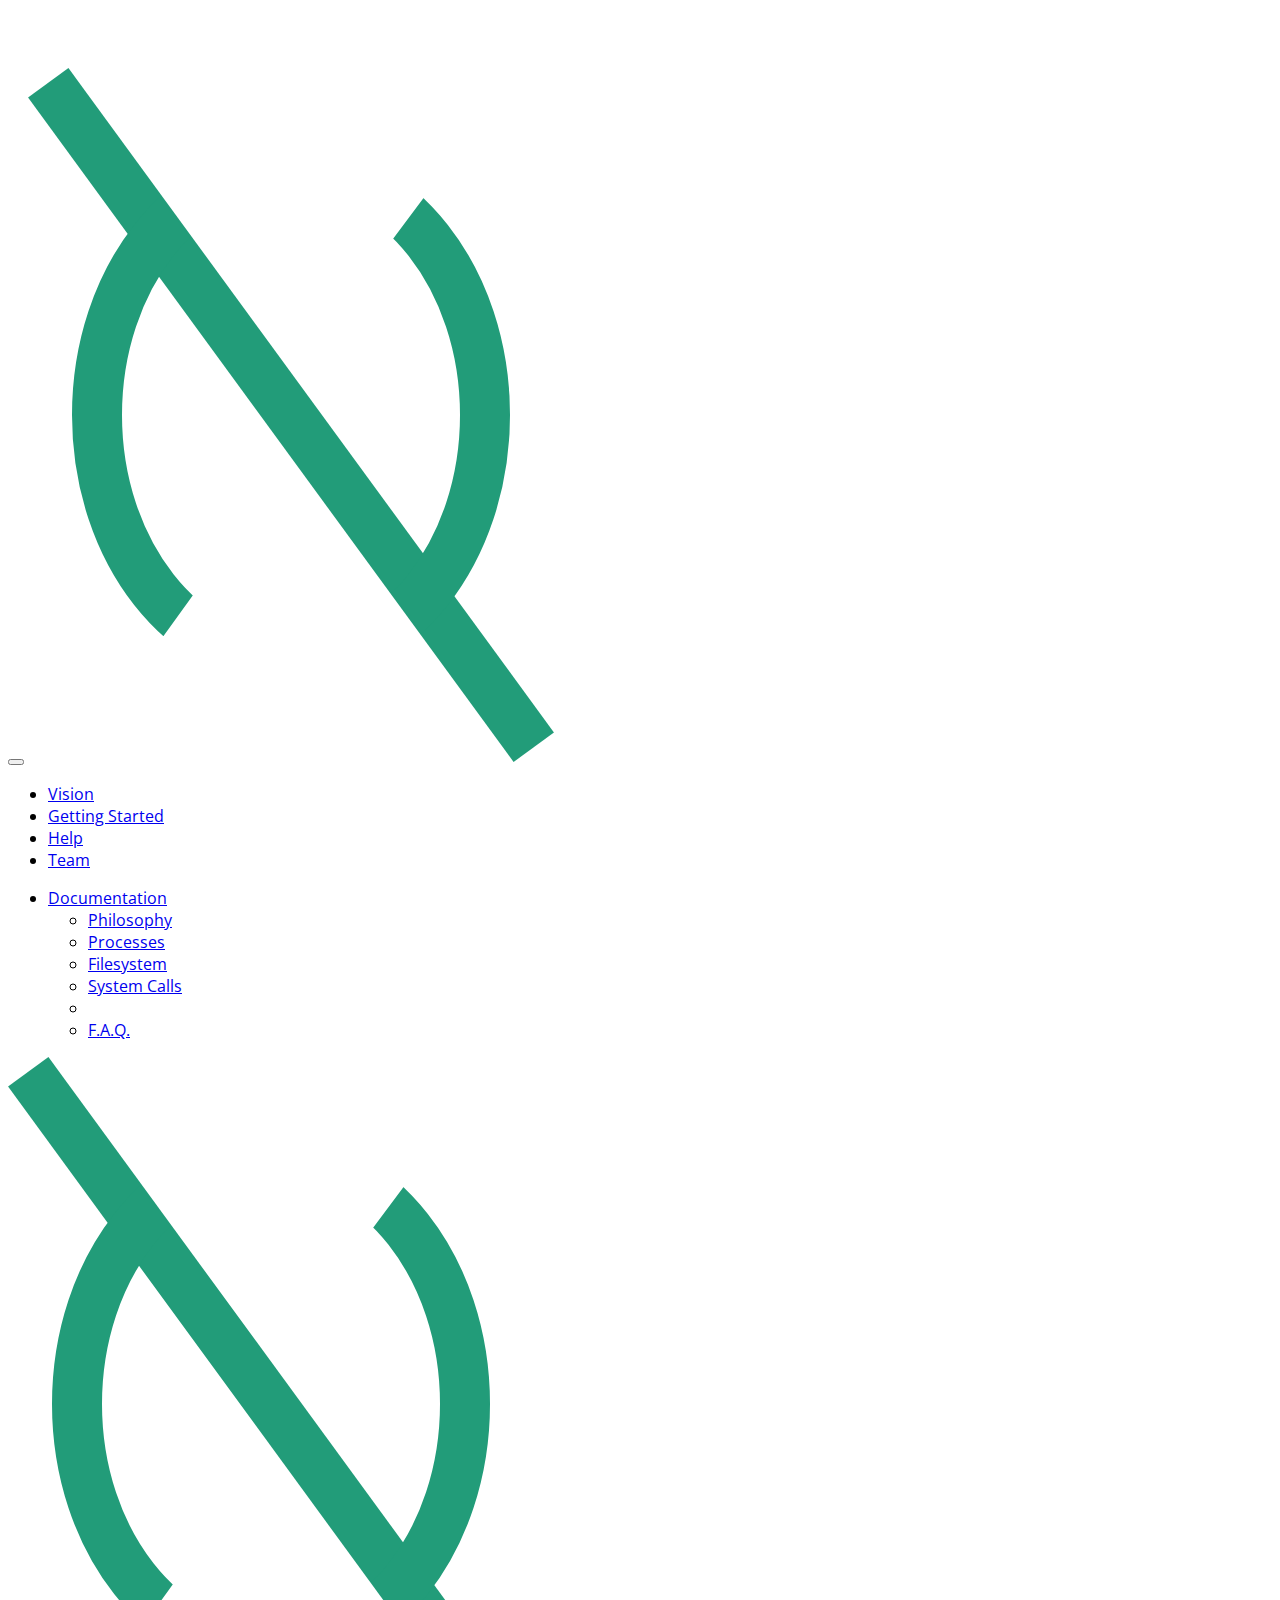
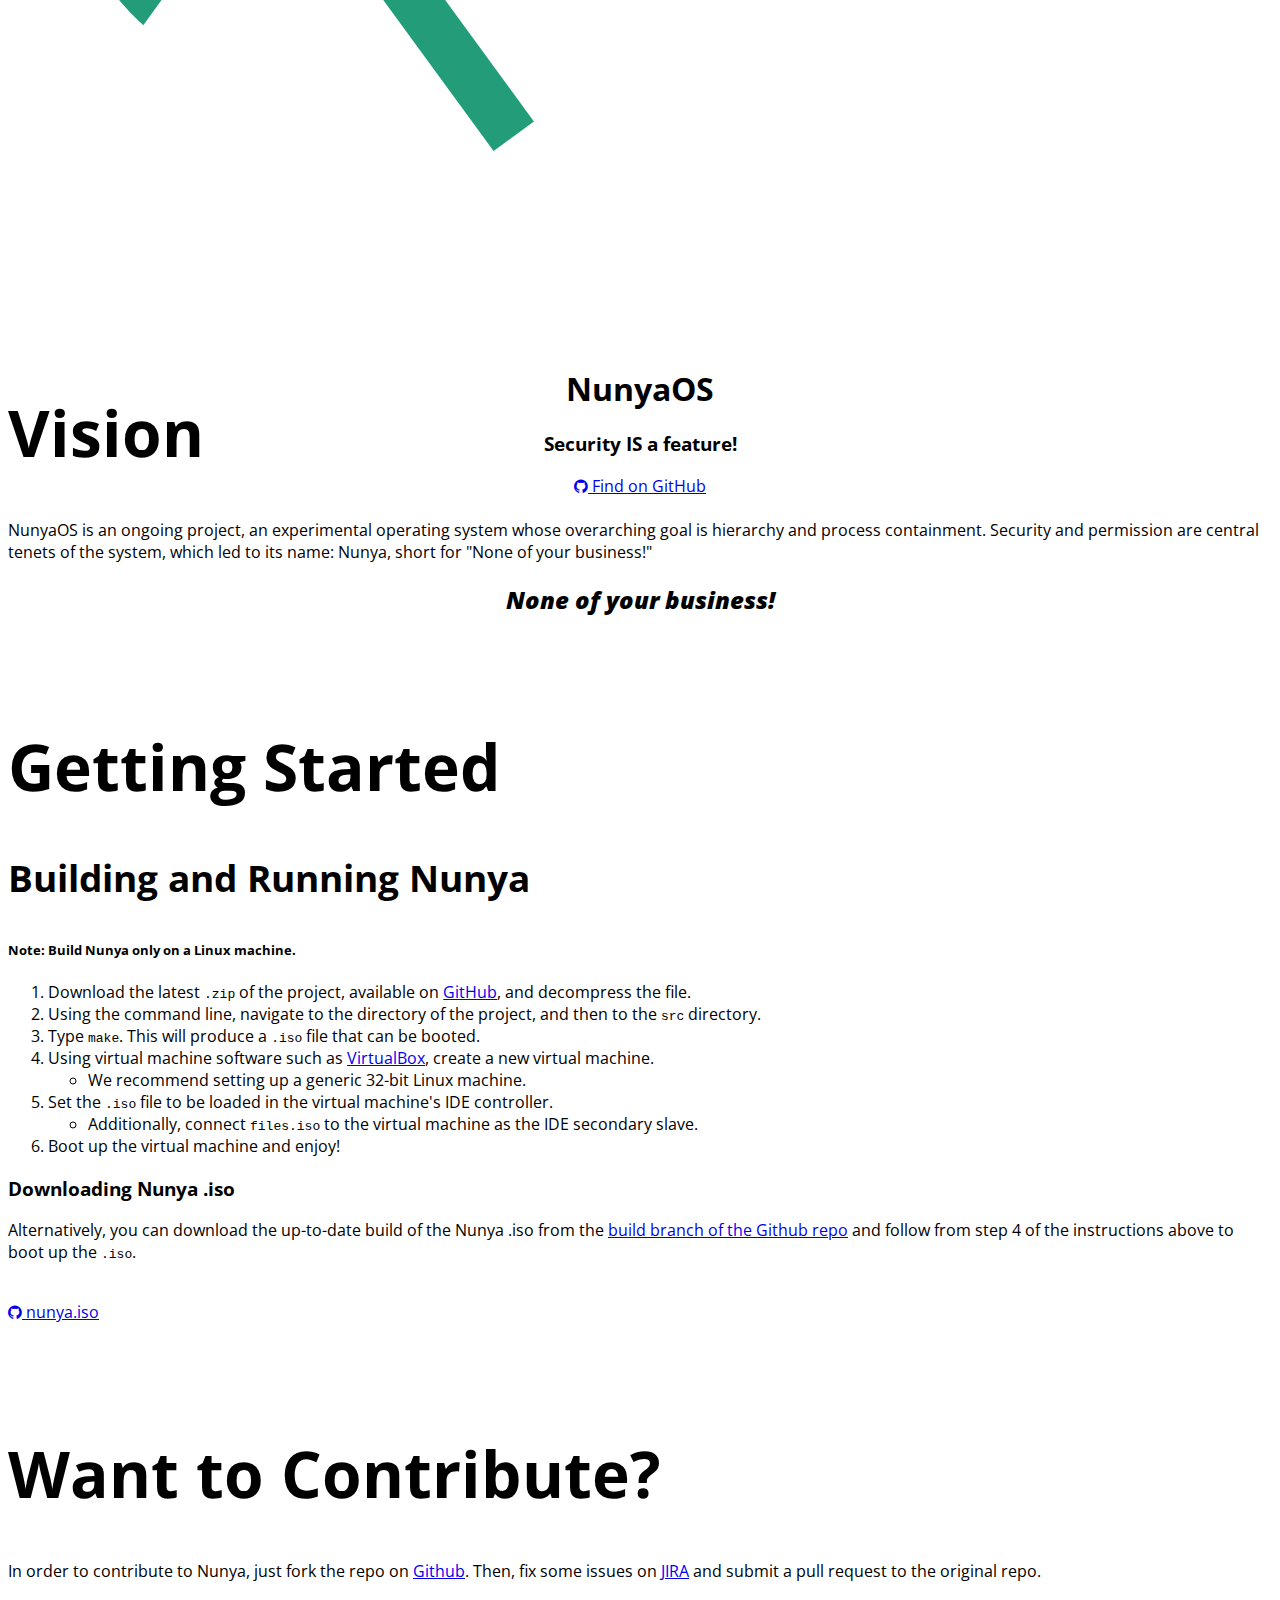
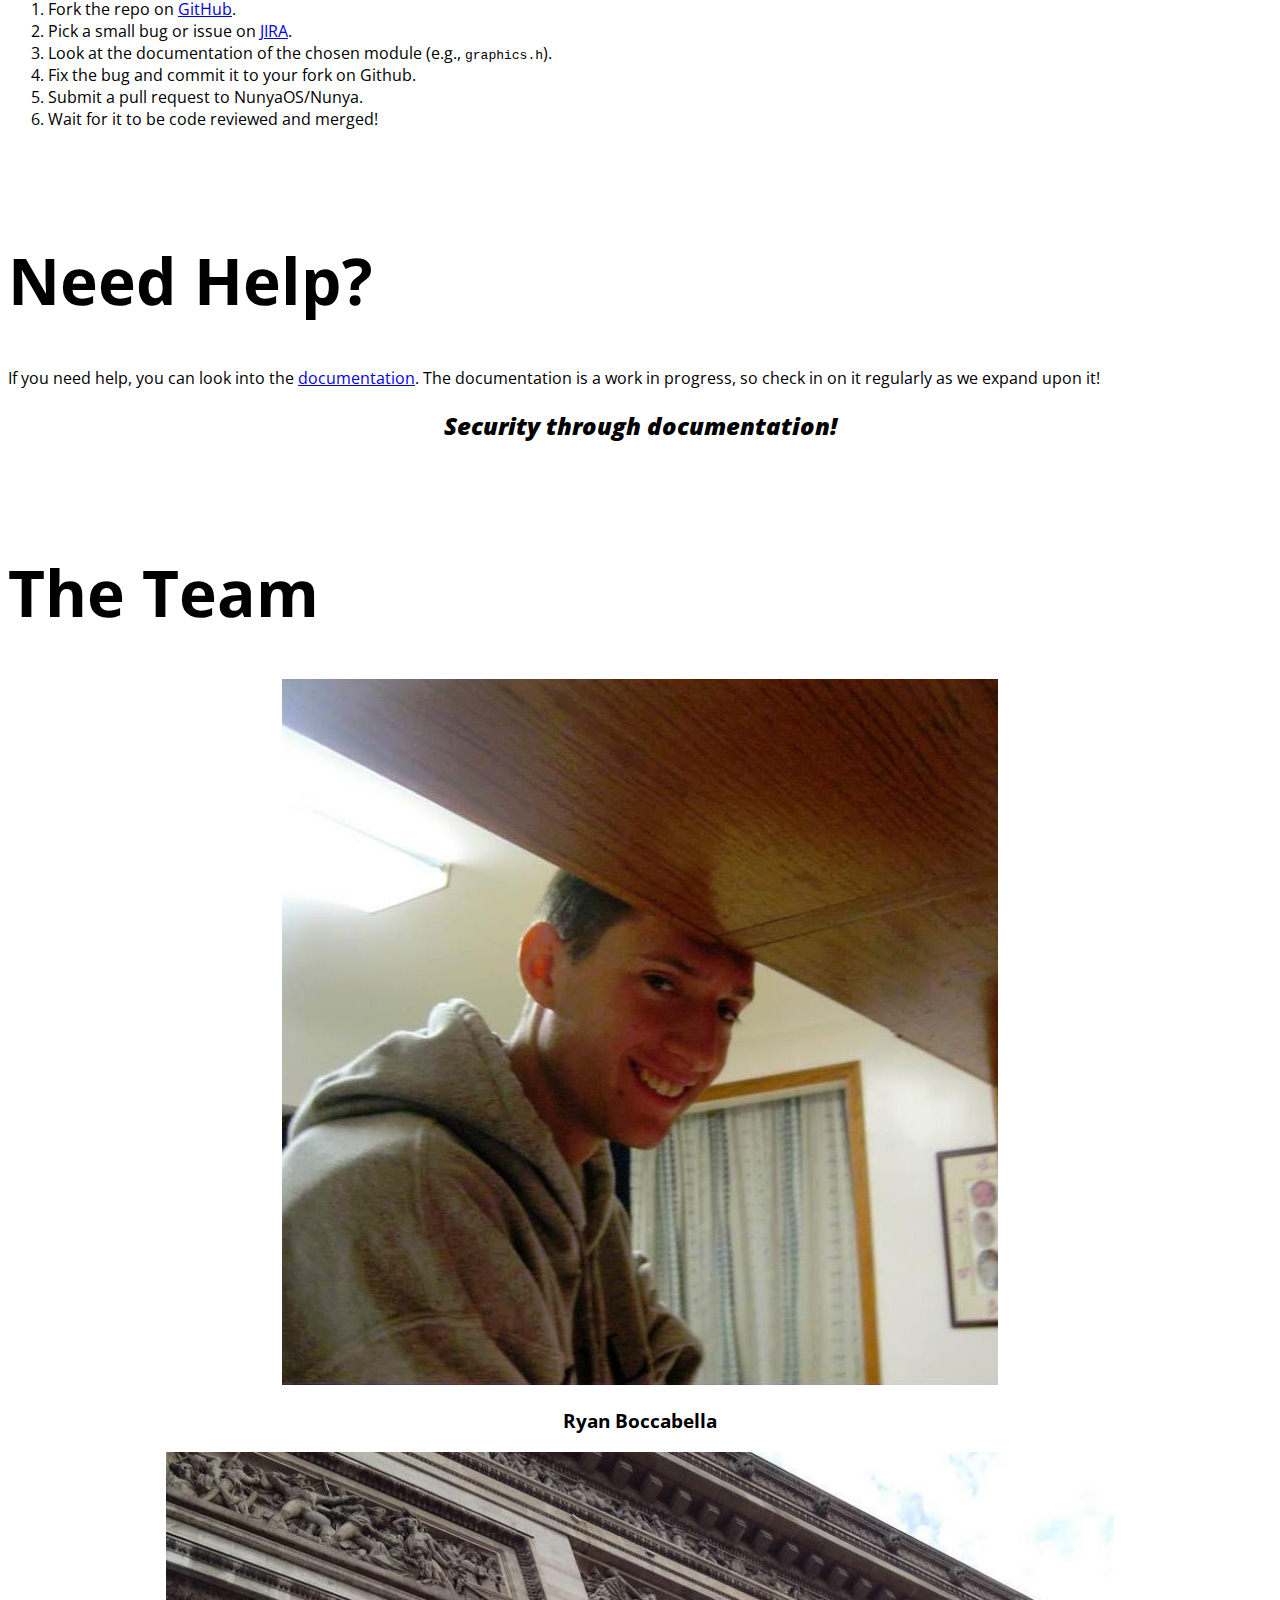
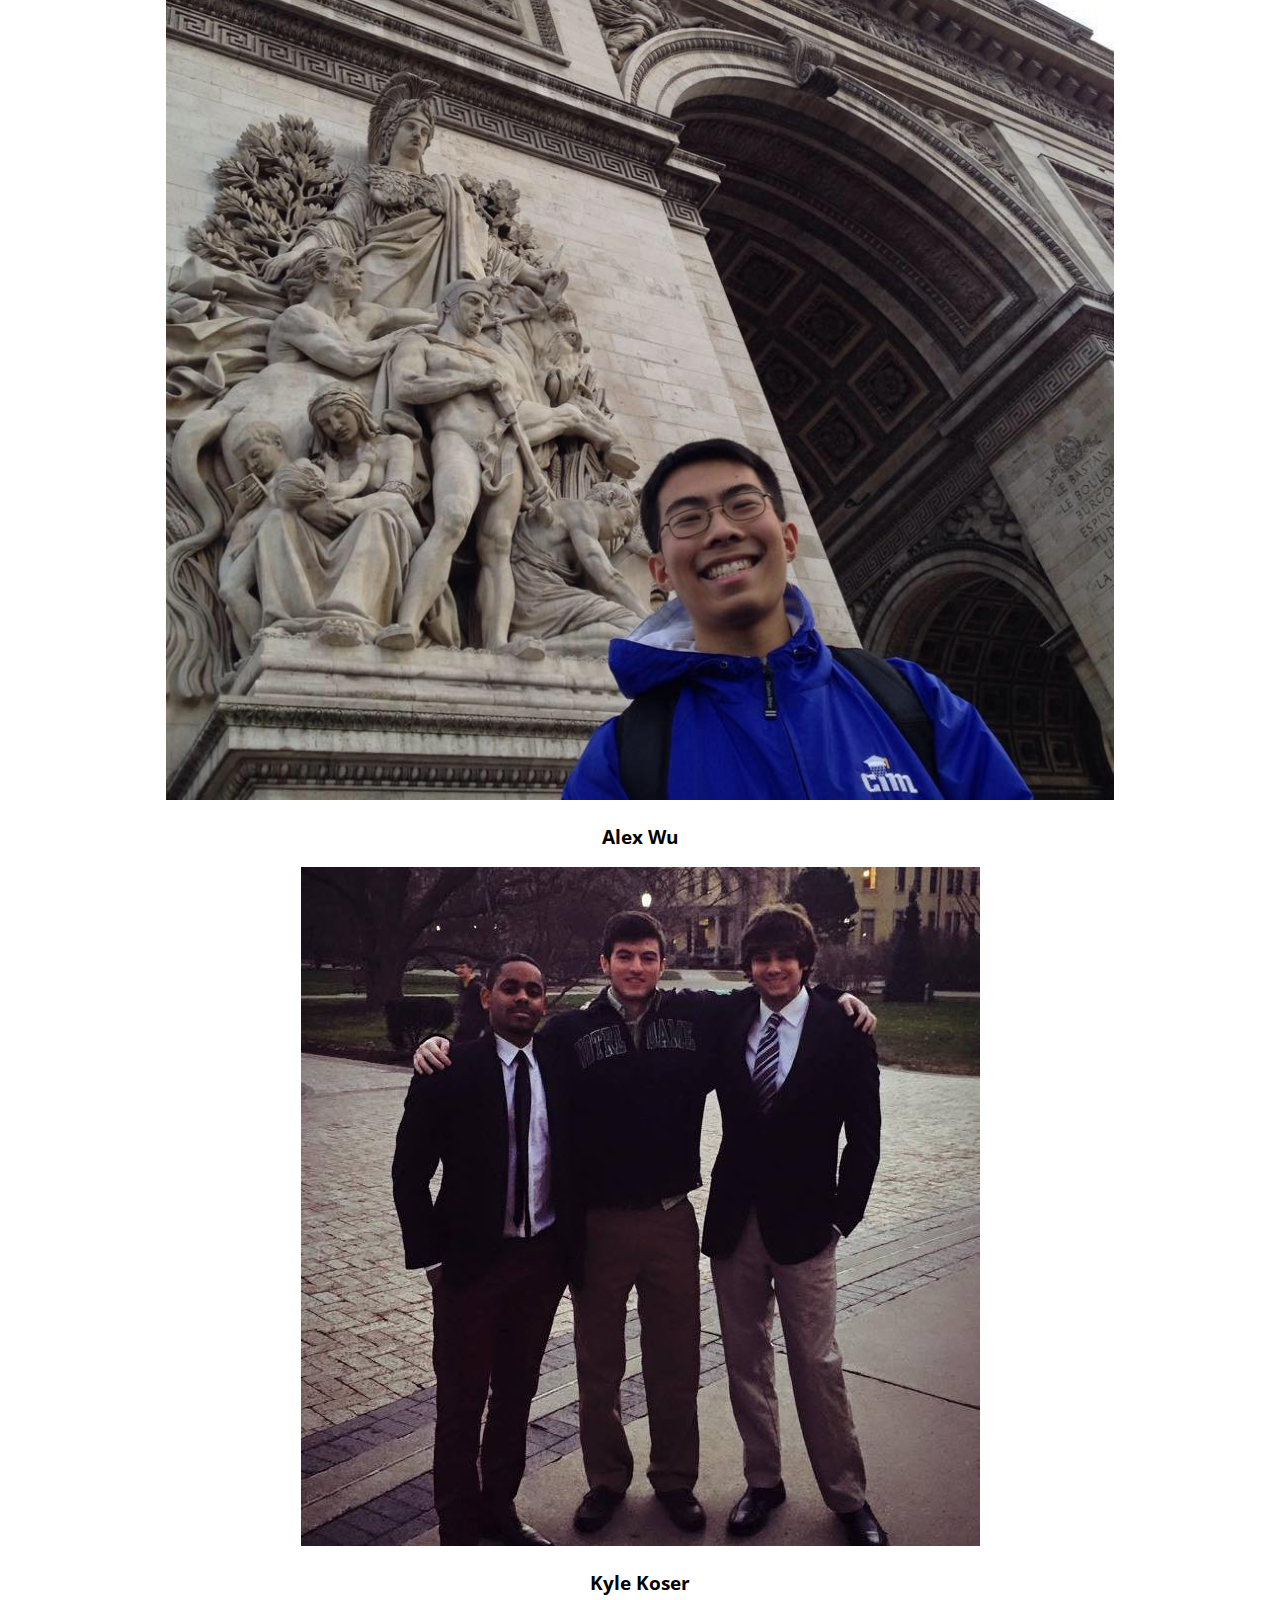
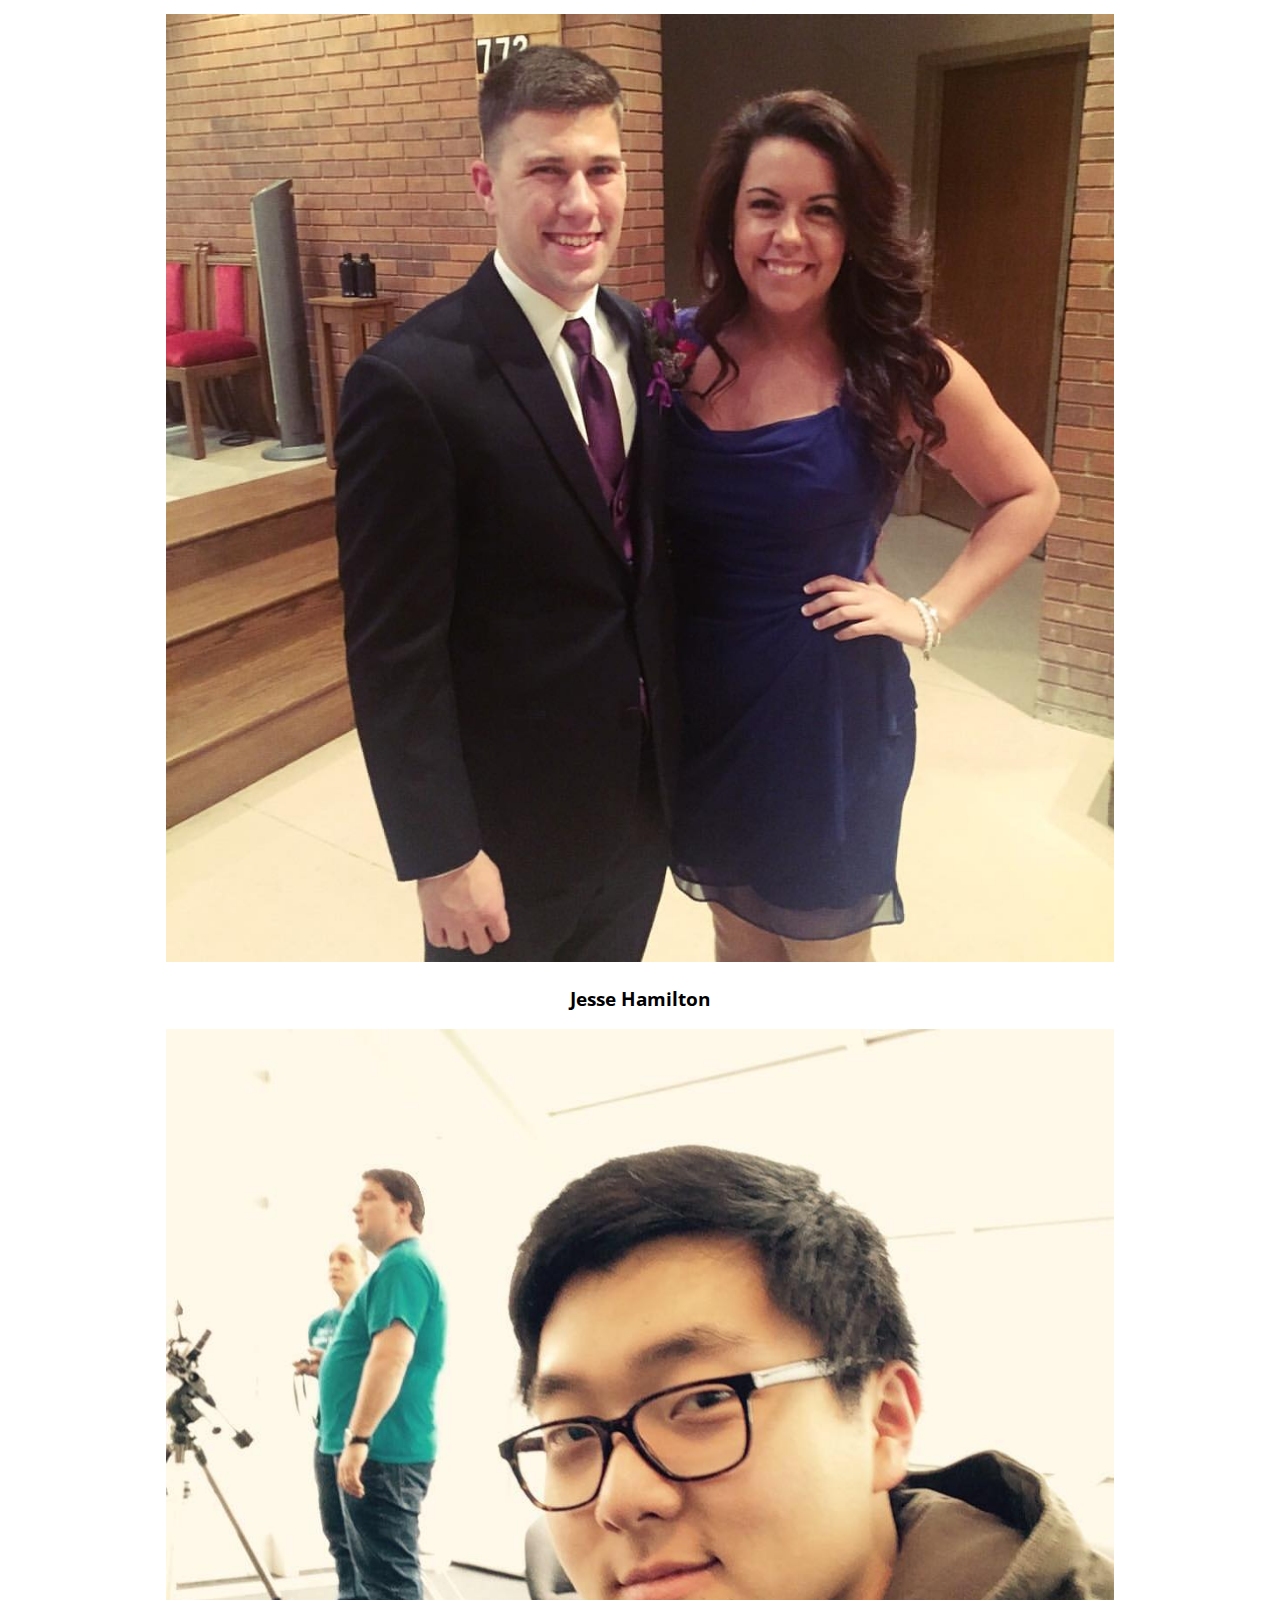
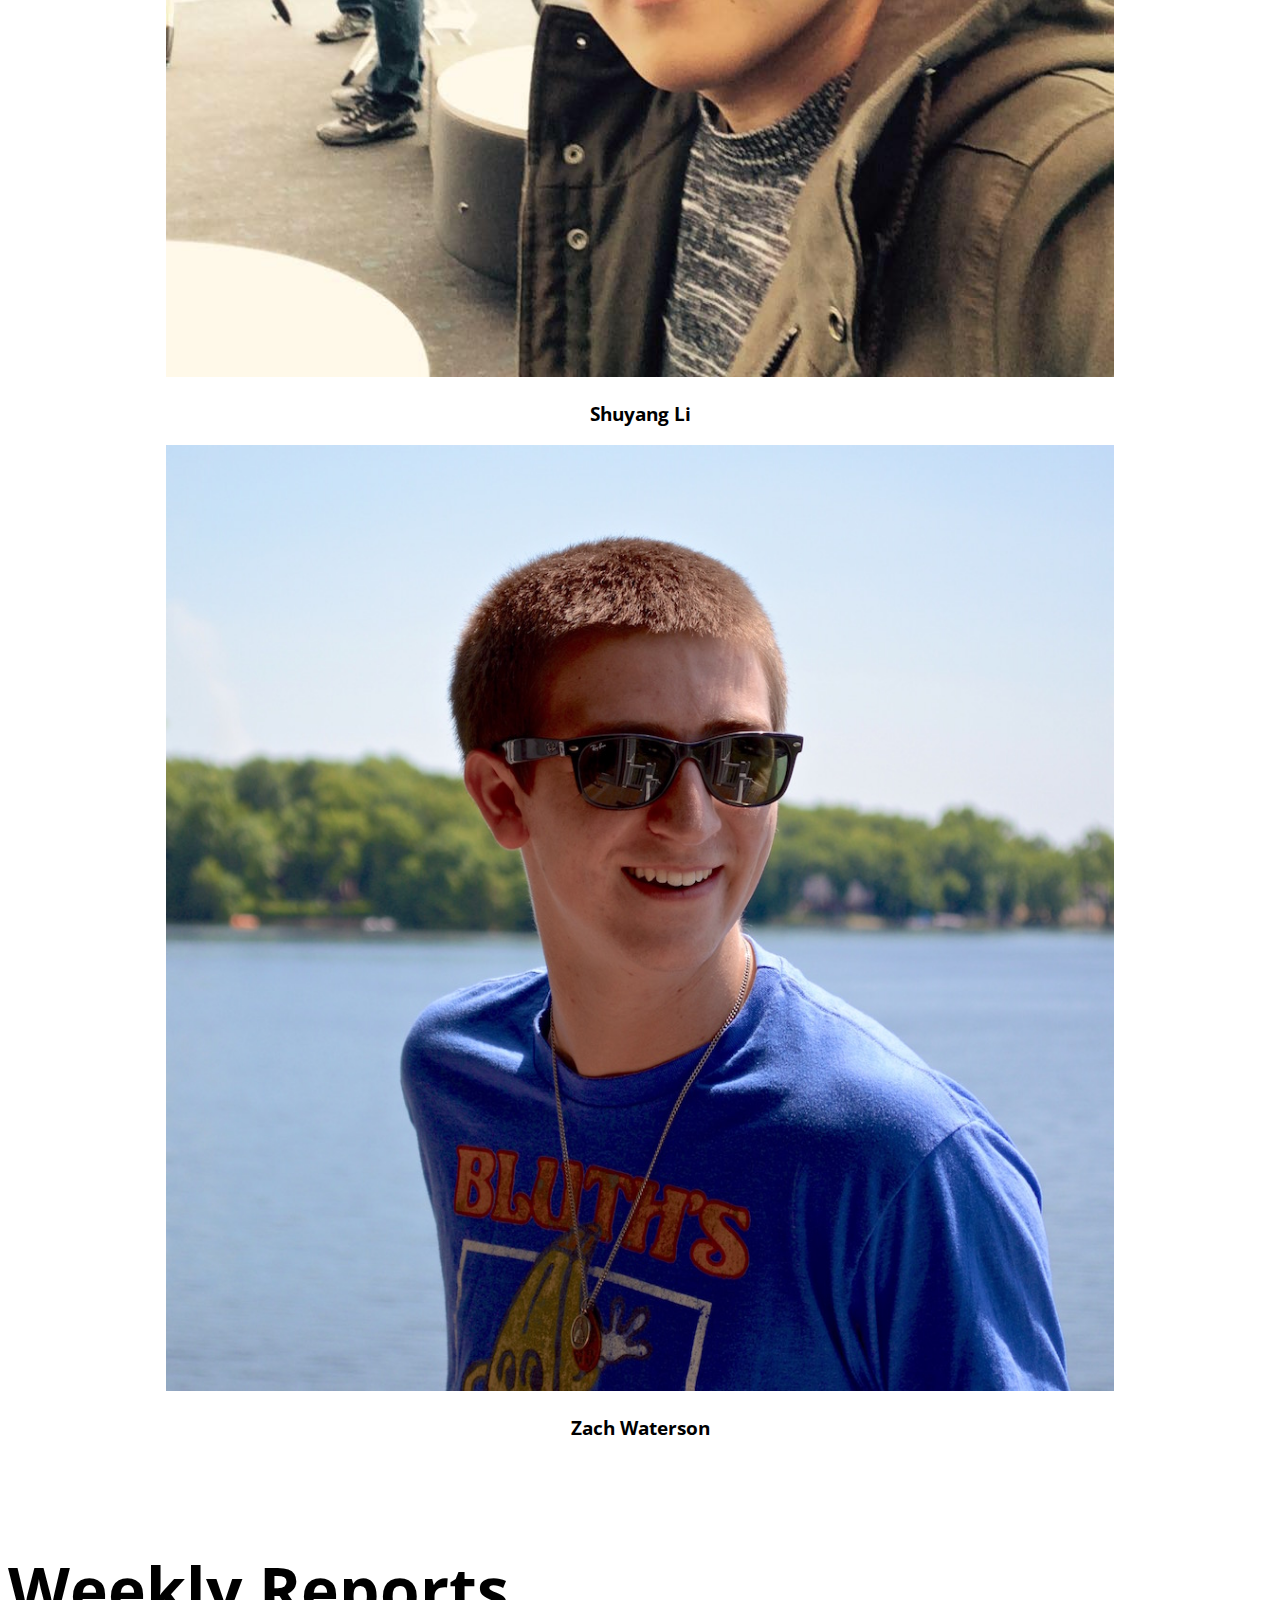
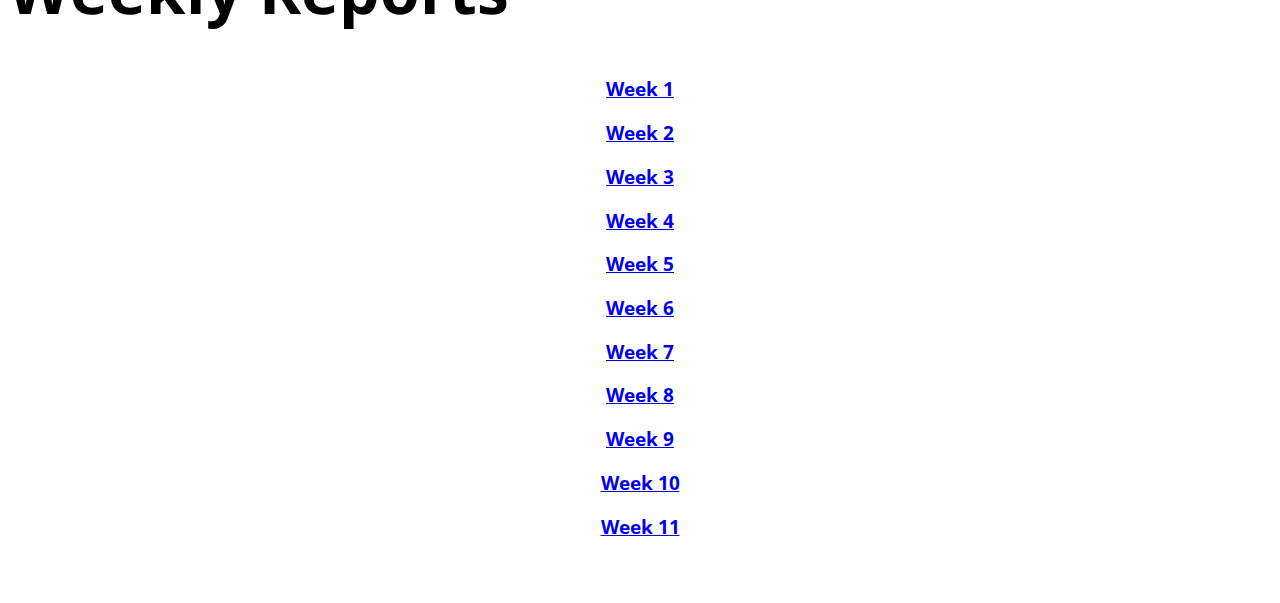
<file: index.html>
<!doctype html>
<html>
  <head>
    <meta charset="utf-8">
    <meta content="IE=edge,chrome=1" http-equiv="X-UA-Compatible">
    <meta name="viewport" content="width=device-width, initial-scale=1.0">

    <title>NunyaOS</title>

    <!-- jQuery (required by Bootstrap) -->
    <script src="https://code.jquery.com/jquery-1.11.3.min.js"></script>

    <!-- Bootstrap -->
    <link rel="stylesheet" href="https://maxcdn.bootstrapcdn.com/bootstrap/3.3.6/css/bootstrap.min.css" integrity="sha384-1q8mTJOASx8j1Au+a5WDVnPi2lkFfwwEAa8hDDdjZlpLegxhjVME1fgjWPGmkzs7" crossorigin="anonymous">
    <script src="https://maxcdn.bootstrapcdn.com/bootstrap/3.3.6/js/bootstrap.min.js" integrity="sha384-0mSbJDEHialfmuBBQP6A4Qrprq5OVfW37PRR3j5ELqxss1yVqOtnepnHVP9aJ7xS" crossorigin="anonymous"></script>

    <!-- FontAwesome -->
    <link rel="stylesheet" href="https://maxcdn.bootstrapcdn.com/font-awesome/4.5.0/css/font-awesome.min.css">
    <link href='https://fonts.googleapis.com/css?family=Open+Sans:400,600,300,400italic,700,300italic' rel='stylesheet' type='text/css'>
    <!--Style-->
    <link rel="stylesheet" href="main.css">
    <link rel="stylesheet" href="index.css">
    <!-- Custom JS -->
    <script type="text/javascript" src="main.js"></script>
  </head>

  <body class="">
    <nav class="navbar navbar-default navbar-fixed-top">
      <div class="container-fluid">
      <!-- Brand and toggle get grouped for better mobile display -->
        <div class="navbar-header">
          <button type="button" class="navbar-toggle collapsed" data-toggle="collapse" data-target="#nunya-navbar-collapse" aria-expanded="false">
            <span class="sr-only">Toggle navigation</span>
            <span class="icon-bar"></span>
            <span class="icon-bar"></span>
            <span class="icon-bar"></span>
          </button>
          <a class="navbar-brand" href="#home"><img src="images/logo.svg" style="max-height: 70%"></a>
        </div>

        <!-- Collect the nav links, forms, and other content for toggling -->
        <div class="collapse navbar-collapse" id="nunya-navbar-collapse">
          <ul class="nav navbar-nav">
            <li><a href="http://nunyaos.github.io/#vision">Vision</a></li>
            <li><a href="http://nunyaos.github.io/#gettingstarted">Getting Started</a></li>
            <li><a href="http://nunyaos.github.io/#help">Help</a></li>
            <li><a href="http://nunyaos.github.io/#team">Team</a></li>
          </ul>
          <ul class="nav navbar-nav navbar-right">
            <li class="dropdown">
              <a href="http://nunyaos.github.io/docs/docs.html" class="dropdown-toggle" data-toggle="dropdown" role="button" aria-haspopup="true" aria-expanded="false">Documentation<span class="caret"></span></a>
              <ul class="dropdown-menu">
                <li><a href="http://nunyaos.github.io/docs/philosophy.html">Philosophy</a></li>
                <li><a href="http://nunyaos.github.io/docs/processes.html">Processes</a></li>
                <li><a href="http://nunyaos.github.io/docs/filesystem.html">Filesystem</a></li>
                <li><a href="http://nunyaos.github.io/docs/syscalls.html">System Calls</a></li>
                <li role="separator" class="divider"></li>
                <li><a href="http://nunyaos.github.io/docs/faq.html">F.A.Q.</a></li>
              </ul>
            </li>
          </ul>
        </div><!-- /.navbar-collapse -->
      </div><!-- /.container-fluid -->
    </nav>
    <div class="container-fluid">
      <section class="section-content" id="home" style="height: 100vh">
        <div class="row">
          <div class="col-xs-4 col-sm-offset-2 col-xs-offset-1">
            <img class="img-responsive" src="images/logo.svg">
          </div>
          <div class="col-xs-4 col-sm-3 vcenter-parent" style="text-align: center">
            <div class="vcenter-child">
              <h1 class="title">NunyaOS</h1>
              <h3 class="subtitle">Security IS a feature!</h3>
              <p><a class="btn btn-default" href="https://github.com/NunyaOS/Nunya"><i class="fa fa-github"></i> Find on GitHub</a></p>
            </div>
          </div>
        </div>
      </section>

      <section class="section-content" id="vision">
        <div class="row">
          <div class="col-sm-11 col-sm-offset-1 section-title">
            <h1>Vision</h1>
          </div>
          <div class="col-sm-4 col-sm-offset-1">
            <p>NunyaOS is an ongoing project, an experimental operating system whose overarching goal is hierarchy and process containment. Security and permission are central tenets of the system, which led to its name: Nunya, short for "None of your business!"</p>
          </div>
          <div class="col-sm-6" style="text-align: center">
            <h2><strong><em>None of your business!</em></strong></h2>
          </div>
        </div>
      </section>

      <section class="section-content" id="gettingstarted">
        <div class="row">
          <div class="col-sm-11 col-sm-offset-1 section-title">
            <h1>Getting Started</h1>
            <h3>Building and Running Nunya</h3>
          </div>
          <div class="col-sm-7 col-sm-offset-1">
            <h5>Note: Build Nunya only on a Linux machine.</h5>
            <ol class="">
              <li>Download the latest <code>.zip</code> of the project, available on <a href="https://github.com/NunyaOS/Nunya">GitHub</a>, and decompress the file.</li>
              <li>Using the command line, navigate to the directory of the project, and then to the <code>src</code> directory.</li>
              <li>Type <code>make</code>. This will produce a <code>.iso</code> file that can be booted.</li>
              <li>Using virtual machine software such as <a href="https://www.virtualbox.org">VirtualBox</a>, create a new virtual machine.
              <ul>
                <li>We recommend setting up a generic 32-bit Linux machine.</li>
              </ul>
              <li>Set the <code>.iso</code> file to be loaded in the virtual machine's IDE controller.</li>
              <ul>
                <li>Additionally, connect <code>files.iso</code> to the virtual machine as the IDE secondary slave.</li>
              </ul>
              <li>Boot up the virtual machine and enjoy!</li>
            </ol>

            <h3>Downloading Nunya .iso</h3>
              Alternatively, you can download the up-to-date build of the Nunya .iso from the <a href="https://github.com/NunyaOS/Nunya/blob/build/nunya.iso?raw=true">build branch of the Github repo</a> and follow from step 4 of the instructions above to boot up the <code>.iso</code>.
              <br><br>
              <p><a class="btn btn-default" href="https://github.com/NunyaOS/Nunya/blob/build/nunya.iso?raw=true"><i class="fa fa-github"></i> nunya.iso</a></p>
        </div>
      </section>

      <section class="section-content" id="help">
        <div class="row">
          <div class="col-sm-11 col-sm-offset-1 section-title">
            <h1>Want to Contribute?</h1>
          </div>
          <div class="col-sm-4 col-sm-offset-1">
              <p>In order to contribute to Nunya, just fork the repo on <a href="https://github.com/NunyaOS">Github</a>. Then, fix some issues on <a href="https://nunyaos.atlassian.net/projects/NUN/issues/">JIRA</a> and submit a pull request to the original repo.</p>
            <ol class="">
              <li>Fork the repo on <a href="https://github.com/NunyaOS/Nunya">GitHub</a>.</li>
              <li>Pick a small bug or issue on <a href="https://nunyaos.atlassian.net/projects/NUN/issues/">JIRA</a>.</li>
              <li>Look at the documentation of the chosen module (e.g., <code>graphics.h</code>).</li>
              <li>Fix the bug and commit it to your fork on Github.</li>
              <li>Submit a pull request to NunyaOS/Nunya.</li>
              <li>Wait for it to be code reviewed and merged!</li>
            </ol>
          </div>
        </div>
      </section>

      <section class="section-content" id="help">
        <div class="row">
          <div class="col-sm-11 col-sm-offset-1 section-title">
            <h1>Need Help?</h1>
          </div>
          <div class="col-sm-4 col-sm-offset-1">
            <p>If you need help, you can look into the <a href="https://drive.google.com/folderview?id=0B0B2yOQDsP3yTnYxUHMwNUJZZDA&usp=sharing">documentation</a>. The documentation is a work in progress, so check in on it regularly as we expand upon it!</p>
          </div>
          <div class="col-sm-6" style="text-align: center">
            <h2><strong><em>Security through documentation!</em></strong></h2>
          </div>
        </div>
      </section>

      <section class="section-content" id="team">
        <div class="row">
          <div class="col-sm-11 col-sm-offset-1 section-title">
            <h1>The Team</h1>
          </div>
          <div class="col-sm-10 col-sm-offset-1">
            <div class="row">
              <div class="col-xs-4 team-wrapper" id="ryan">
                <img src="images/ryan.jpg" class="team-headshot">
                <h3>Ryan Boccabella</h3>
              </div>
              <div class="col-xs-4 team-wrapper" id="alex">
                <img src="images/alex.jpg" class="team-headshot">
                <h3>Alex Wu</h3>
              </div>
              <div class="col-xs-4 team-wrapper" id="kyle">
                <img src="images/kyle.jpg" class="team-headshot">
                <h3>Kyle Koser</h3>
              </div>
            </div>
          </div>
          <div class="col-sm-10 col-sm-offset-1">
            <div class="row">
              <div class="col-xs-4 team-wrapper" id="jesse">
                <img src="images/jesse.jpg" class="team-headshot">
                <h3>Jesse Hamilton</h3>
              </div>
              <div class="col-xs-4 team-wrapper" id="shuyang">
                <img src="images/shuyang.jpg" class="team-headshot">
                <h3>Shuyang Li</h3>
              </div>
              <div class="col-xs-4 team-wrapper" id="zach">
                <img src="images/zach.jpg" class="team-headshot">
                <h3>Zach Waterson</h3>
              </div>
            </div>
          </div>
        </div>
      </section>

      <section class="section-content" id="reports">
        <div class="row">
          <div class="col-sm-11 col-sm-offset-1 section-title">
            <h1>Weekly Reports</h1>
          </div>
            <div class="col-xs-4 team-wrapper">
              <h3><a href="./presentations/week1.pdf">Week 1</a></h3>
            </div>
            <div class="col-xs-4 team-wrapper">
              <h3><a href="./presentations/week2.pdf">Week 2</a></h3>
            </div>
            <div class="col-xs-4 team-wrapper">
              <h3><a href="./presentations/week3.pdf">Week 3</a></h3>
            </div>
            <div class="col-xs-4 team-wrapper">
              <h3><a href="./presentations/week4.pdf">Week 4</a></h3>
            </div>
            <div class="col-xs-4 team-wrapper">
              <h3><a href="./presentations/week5.pdf">Week 5</a></h3>
            </div>
            <div class="col-xs-4 team-wrapper">
              <h3><a href="./presentations/week6.pdf">Week 6</a></h3>
            </div>
            <div class="col-xs-4 team-wrapper">
              <h3><a href="./presentations/week7.pdf">Week 7</a></h3>
            </div>
            <div class="col-xs-4 team-wrapper">
              <h3><a href="./presentations/week8.pdf">Week 8</a></h3>
            </div>
            <div class="col-xs-4 team-wrapper">
              <h3><a href="./presentations/week9.pdf">Week 9</a></h3>
            </div>
            <div class="col-xs-4 team-wrapper">
              <h3><a href="./presentations/week10.pdf">Week 10</a></h3>
            </div>
            <div class="col-xs-4 team-wrapper">
              <h3><a href="./presentations/week11.pdf">Week 11</a></h3>
            </div>
        </div>
      </section>
    </div>
  </body>
</html>
</file>
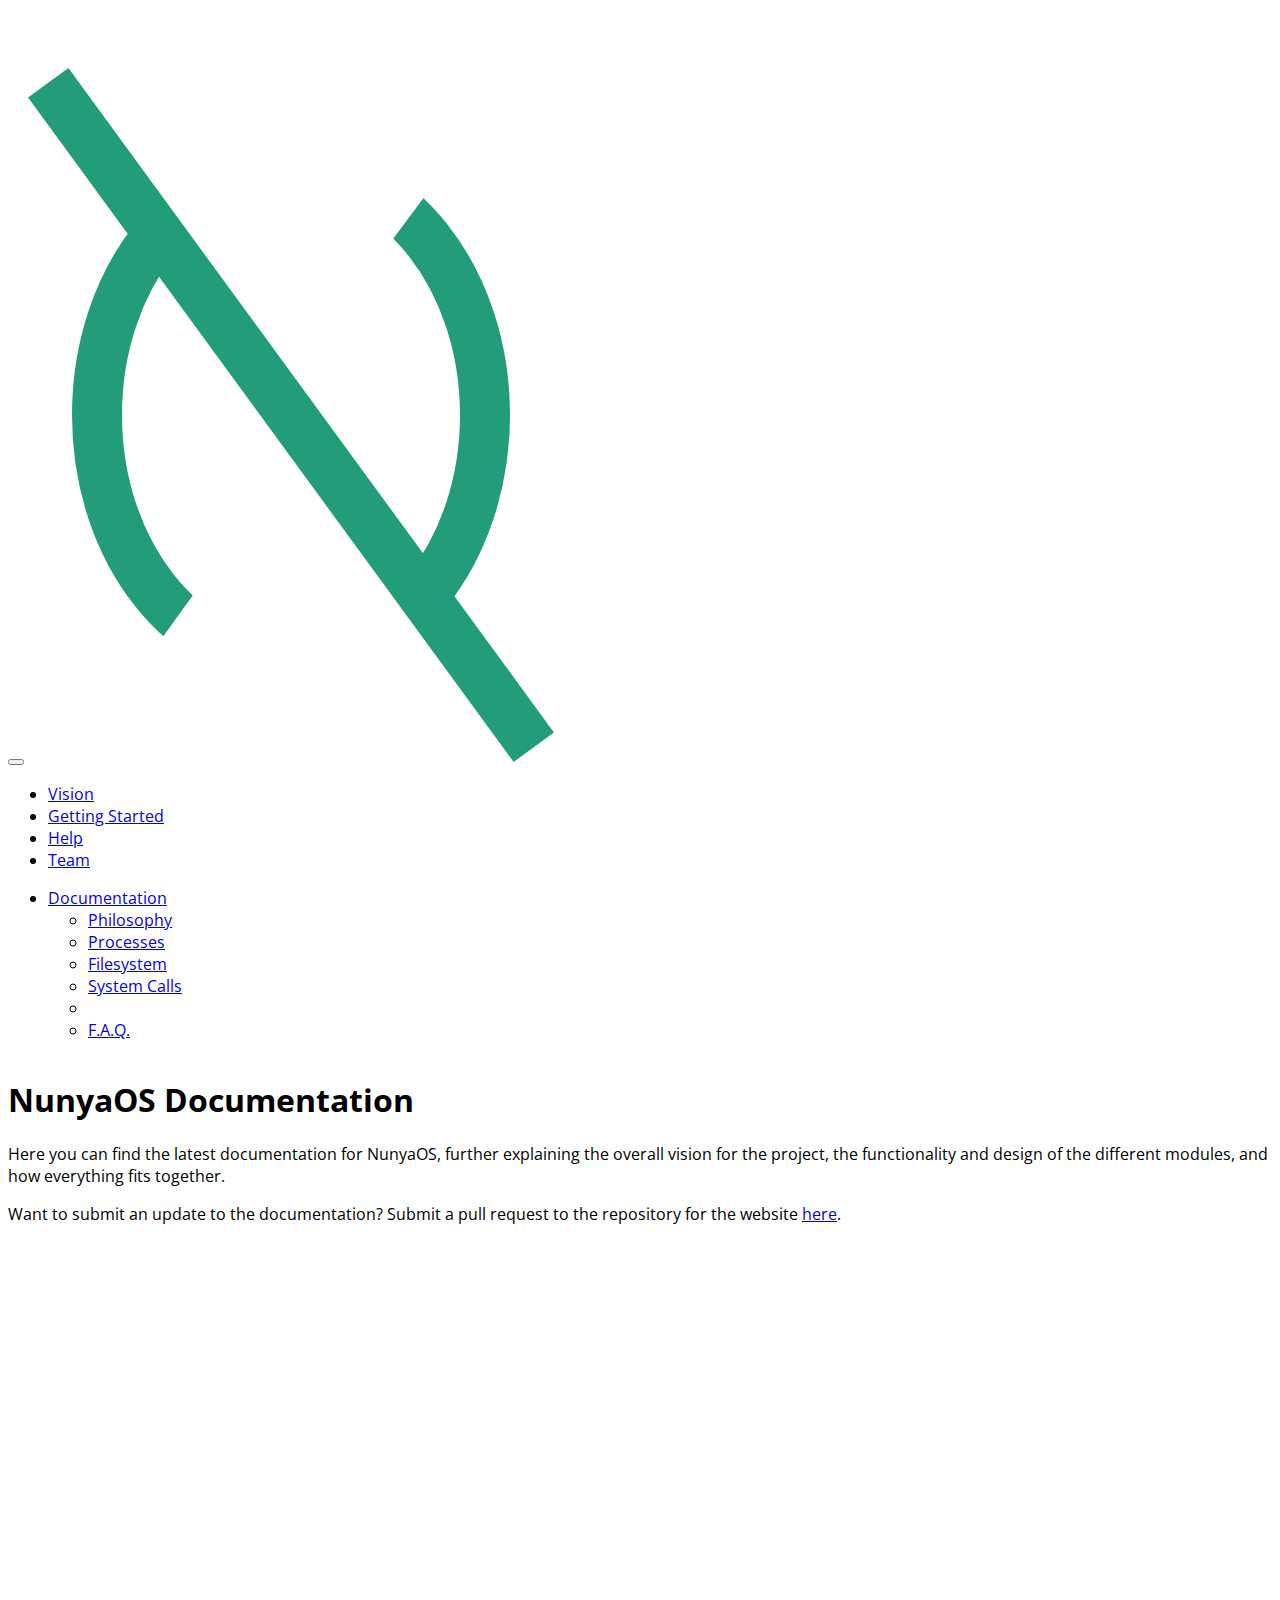
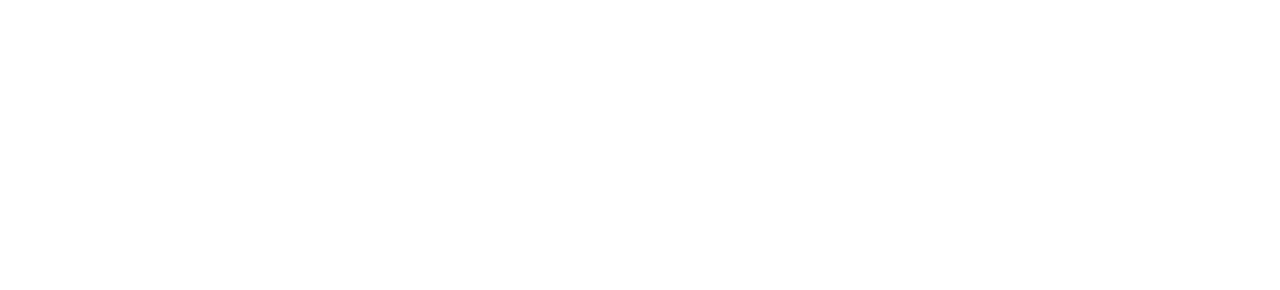
<file: docs/docs.html>
<!doctype html>
<html>
  <head>
    <meta charset="utf-8">
    <meta content="IE=edge,chrome=1" http-equiv="X-UA-Compatible">
    <meta name="viewport" content="width=device-width, initial-scale=1.0">

    <title>NunyaOS Documentation</title>

    <!-- jQuery (required by Bootstrap) -->
    <script src="https://code.jquery.com/jquery-1.11.3.min.js"></script>

    <!-- Bootstrap -->
    <link rel="stylesheet" href="https://maxcdn.bootstrapcdn.com/bootstrap/3.3.6/css/bootstrap.min.css" integrity="sha384-1q8mTJOASx8j1Au+a5WDVnPi2lkFfwwEAa8hDDdjZlpLegxhjVME1fgjWPGmkzs7" crossorigin="anonymous">
    <script src="https://maxcdn.bootstrapcdn.com/bootstrap/3.3.6/js/bootstrap.min.js" integrity="sha384-0mSbJDEHialfmuBBQP6A4Qrprq5OVfW37PRR3j5ELqxss1yVqOtnepnHVP9aJ7xS" crossorigin="anonymous"></script>

    <!-- FontAwesome -->
    <link rel="stylesheet" href="https://maxcdn.bootstrapcdn.com/font-awesome/4.5.0/css/font-awesome.min.css">
    <link href='https://fonts.googleapis.com/css?family=Open+Sans:400,600,300,400italic,700,300italic' rel='stylesheet' type='text/css'>
    <!--Style-->
    <link rel="stylesheet" href="../main.css">
    <link rel="stylesheet" href="docs.css">
    <!-- Custom JS -->
  </head>

  <body class="">
    <nav class="navbar navbar-default navbar-fixed-top">
      <div class="container-fluid">
      <!-- Brand and toggle get grouped for better mobile display -->
        <div class="navbar-header">
          <button type="button" class="navbar-toggle collapsed" data-toggle="collapse" data-target="#nunya-navbar-collapse" aria-expanded="false">
            <span class="sr-only">Toggle navigation</span>
            <span class="icon-bar"></span>
            <span class="icon-bar"></span>
            <span class="icon-bar"></span>
          </button>
          <a class="navbar-brand" href="http://nunyaos.github.io"><img src="../images/logo.svg" style="max-height: 70%"></a>
        </div>

        <!-- Collect the nav links, forms, and other content for toggling -->
        <div class="collapse navbar-collapse" id="nunya-navbar-collapse">
          <ul class="nav navbar-nav">
            <li><a href="http://nunyaos.github.io/#vision">Vision</a></li>
            <li><a href="http://nunyaos.github.io/#gettingstarted">Getting Started</a></li>
            <li><a href="http://nunyaos.github.io/#help">Help</a></li>
            <li><a href="http://nunyaos.github.io/#team">Team</a></li>
          </ul>
          <ul class="nav navbar-nav navbar-right">
            <li class="dropdown">
              <a href="http://nunyaos.github.io/docs/docs.html" class="dropdown-toggle" data-toggle="dropdown" role="button" aria-haspopup="true" aria-expanded="false">Documentation<span class="caret"></span></a>
              <ul class="dropdown-menu">
                <li><a href="http://nunyaos.github.io/docs/philosophy.html">Philosophy</a></li>
                <li><a href="http://nunyaos.github.io/docs/processes.html">Processes</a></li>
                <li><a href="http://nunyaos.github.io/docs/filesystem.html">Filesystem</a></li>
                <li><a href="http://nunyaos.github.io/docs/syscalls.html">System Calls</a></li>
                <li role="separator" class="divider"></li>
                <li><a href="http://nunyaos.github.io/docs/faq.html">F.A.Q.</a></li>
              </ul>
            </li>
          </ul>
        </div><!-- /.navbar-collapse -->
      </div><!-- /.container-fluid -->
    </nav>
    <div class="container-fluid">
      <section class="section-content" id="toc" style="height: 100vh">
        <div class="col-sm-9 col-sm-offset-1">
          <h1>NunyaOS Documentation</h1>
          <p>Here you can find the latest documentation for NunyaOS, further explaining the overall vision for the project, the functionality and design of the different modules, and how everything fits together.</p>
          <p>Want to submit an update to the documentation? Submit a pull request to the repository for the website <a href="https://github.com/NunyaOS/nunyaos.github.io">here</a>.</p>
        </div>
      </section>
    </div>
  </body>
</html>
</file>
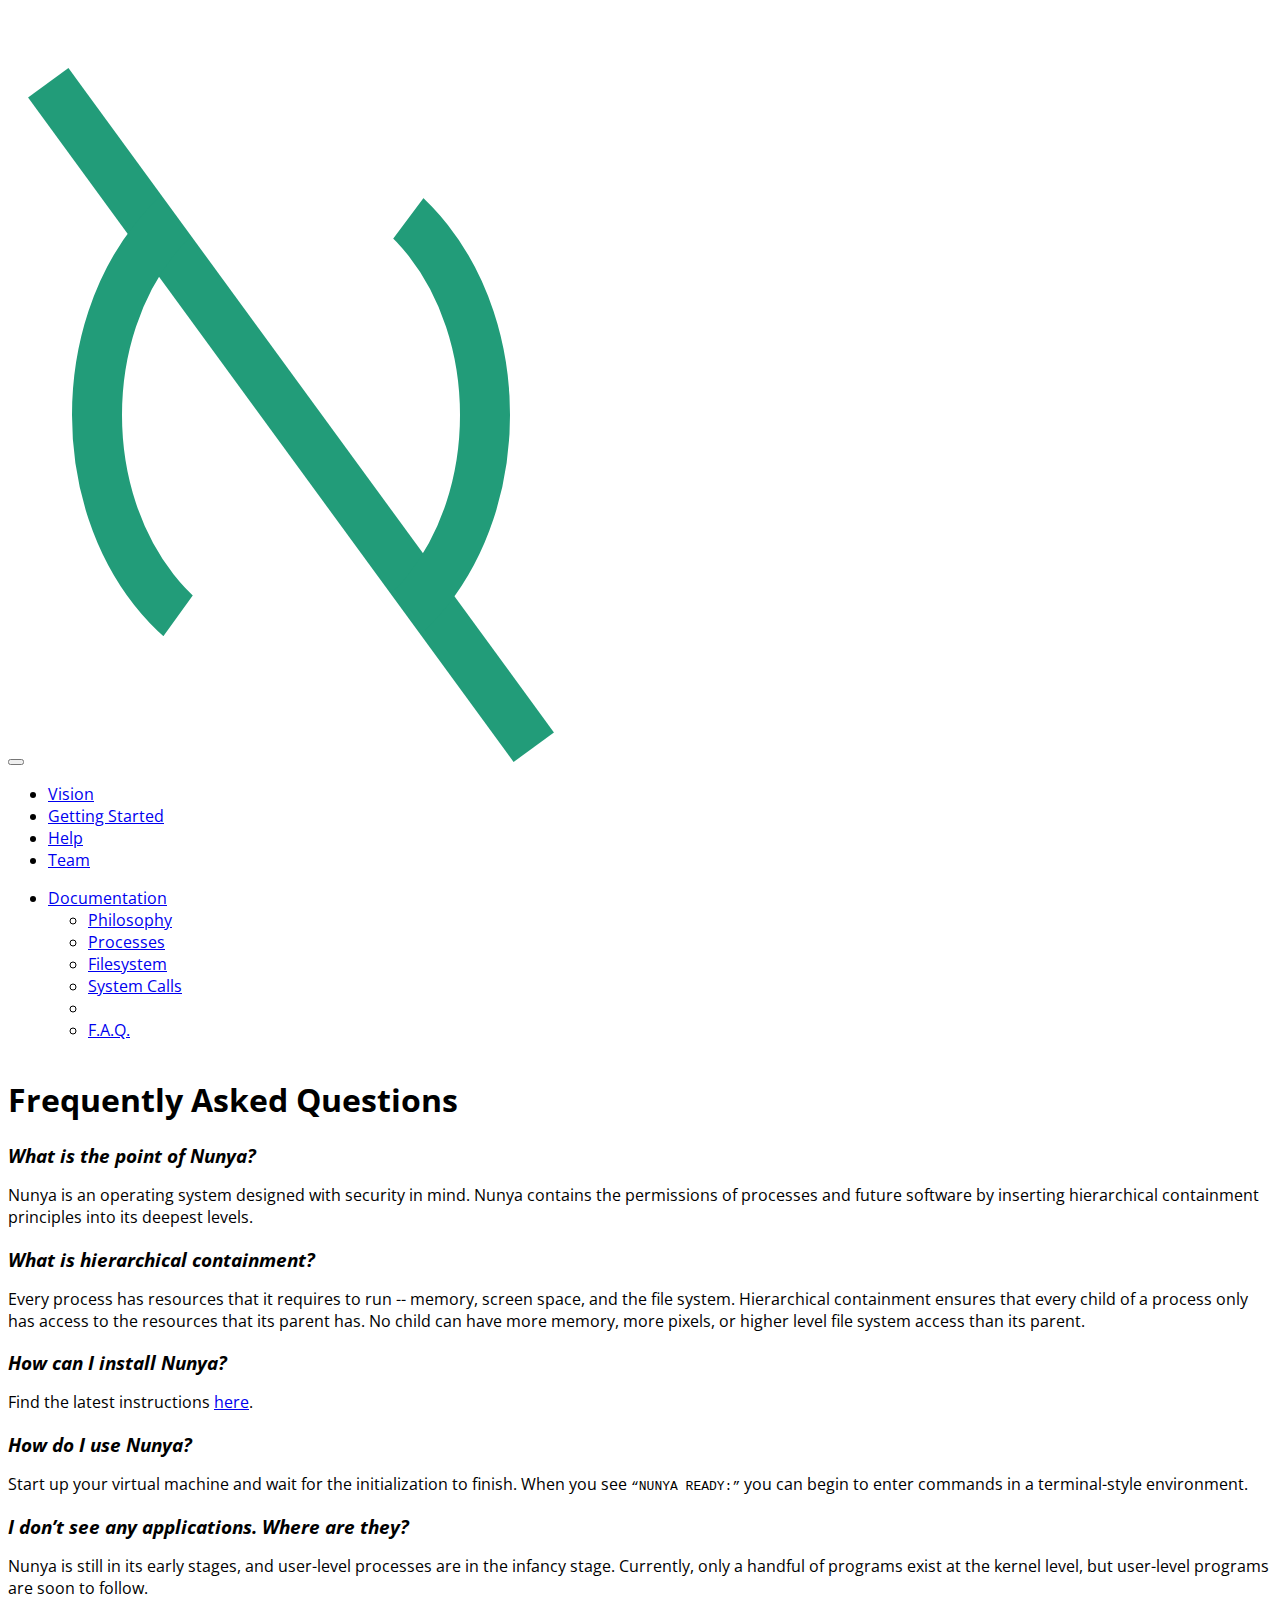
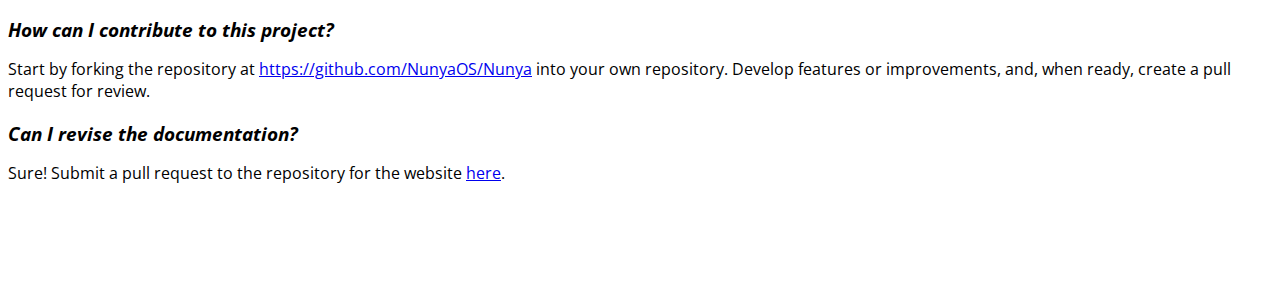
<file: docs/faq.html>
<!doctype html>
<html>
  <head>
    <meta charset="utf-8">
    <meta content="IE=edge,chrome=1" http-equiv="X-UA-Compatible">
    <meta name="viewport" content="width=device-width, initial-scale=1.0">

    <title>Frequently Asked Questions</title>

    <!-- jQuery (required by Bootstrap) -->
    <script src="https://code.jquery.com/jquery-1.11.3.min.js"></script>

    <!-- Bootstrap -->
    <link rel="stylesheet" href="https://maxcdn.bootstrapcdn.com/bootstrap/3.3.6/css/bootstrap.min.css" integrity="sha384-1q8mTJOASx8j1Au+a5WDVnPi2lkFfwwEAa8hDDdjZlpLegxhjVME1fgjWPGmkzs7" crossorigin="anonymous">
    <script src="https://maxcdn.bootstrapcdn.com/bootstrap/3.3.6/js/bootstrap.min.js" integrity="sha384-0mSbJDEHialfmuBBQP6A4Qrprq5OVfW37PRR3j5ELqxss1yVqOtnepnHVP9aJ7xS" crossorigin="anonymous"></script>

    <!-- FontAwesome -->
    <link rel="stylesheet" href="https://maxcdn.bootstrapcdn.com/font-awesome/4.5.0/css/font-awesome.min.css">
    <link href='https://fonts.googleapis.com/css?family=Open+Sans:400,600,300,400italic,700,300italic' rel='stylesheet' type='text/css'>
    <!--Style-->
    <link rel="stylesheet" href="../main.css">
    <link rel="stylesheet" href="docs.css">
    <!-- Custom JS -->
  </head>

  <body class="">
    <nav class="navbar navbar-default navbar-fixed-top">
      <div class="container-fluid">
      <!-- Brand and toggle get grouped for better mobile display -->
        <div class="navbar-header">
          <button type="button" class="navbar-toggle collapsed" data-toggle="collapse" data-target="#nunya-navbar-collapse" aria-expanded="false">
            <span class="sr-only">Toggle navigation</span>
            <span class="icon-bar"></span>
            <span class="icon-bar"></span>
            <span class="icon-bar"></span>
          </button>
          <a class="navbar-brand" href="http://nunyaos.github.io/#home"><img src="../images/logo.svg" style="max-height: 70%"></a>
        </div>

        <!-- Collect the nav links, forms, and other content for toggling -->
        <div class="collapse navbar-collapse" id="nunya-navbar-collapse">
          <ul class="nav navbar-nav">
            <li><a href="http://nunyaos.github.io/#vision">Vision</a></li>
            <li><a href="http://nunyaos.github.io/#gettingstarted">Getting Started</a></li>
            <li><a href="http://nunyaos.github.io/#help">Help</a></li>
            <li><a href="http://nunyaos.github.io/#team">Team</a></li>
          </ul>
          <ul class="nav navbar-nav navbar-right">
            <li class="dropdown">
              <a href="http://nunyaos.github.io/docs/docs.html" class="dropdown-toggle" data-toggle="dropdown" role="button" aria-haspopup="true" aria-expanded="false">Documentation<span class="caret"></span></a>
              <ul class="dropdown-menu">
                <li><a href="http://nunyaos.github.io/docs/philosophy.html">Philosophy</a></li>
                <li><a href="http://nunyaos.github.io/docs/processes.html">Processes</a></li>
                <li><a href="http://nunyaos.github.io/docs/filesystem.html">Filesystem</a></li>
                <li><a href="http://nunyaos.github.io/docs/syscalls.html">System Calls</a></li>
                <li role="separator" class="divider"></li>
                <li><a href="http://nunyaos.github.io/docs/faq.html">F.A.Q.</a></li>
              </ul>
            </li>
          </ul>
        </div><!-- /.navbar-collapse -->
      </div><!-- /.container-fluid -->
    </nav>
    <div class="container-fluid">
      <section class="section-content" id="toc" style="height: 100vh">
        <div class="col-sm-9 col-sm-offset-1">
          <h1>Frequently Asked Questions</h1>
          <h3>What is the point of Nunya?</h3>
          <p>Nunya is an operating system designed with security in mind. Nunya contains the permissions of processes and future software by inserting hierarchical containment principles into its deepest levels.</p>
          <h3>What is hierarchical containment?</h3>
          <p>Every process has resources that it requires to run -- memory, screen space, and the file system. Hierarchical containment ensures that every child of a process only has access to the resources that its parent has. No child can have more memory, more pixels, or higher level file system access than its parent.</p>
          <h3>How can I install Nunya?</h3>
          <p>Find the latest instructions <a href="http://nunyaos.github.io/#gettingstarted">here</a>.</p>
          <h3>How do I use Nunya?</h3>
          <p>Start up your virtual machine and wait for the initialization to finish. When you see <code>“NUNYA READY:”</code> you can begin to enter commands in a terminal-style environment.</p>
          <h3>I don’t see any applications. Where are they?</h3>
          <p>Nunya is still in its early stages, and user-level processes are in the infancy stage. Currently, only a handful of programs exist at the kernel level, but user-level programs are soon to follow.</p>
          <h3>How can I contribute to this project?</h3>
          <p>Start by forking the repository at <a href="https://github.com/NunyaOS/Nunya">https://github.com/NunyaOS/Nunya</a> into your own repository. Develop features or improvements, and, when ready, create a pull request for review.</p>
          <h3>Can I revise the documentation?</h3>
          <p>Sure! Submit a pull request to the repository for the website <a href="https://github.com/NunyaOS/nunyaos.github.io">here</a>.</p>
        </div>
      </section>
    </div>
  </body>
</html>
</file>
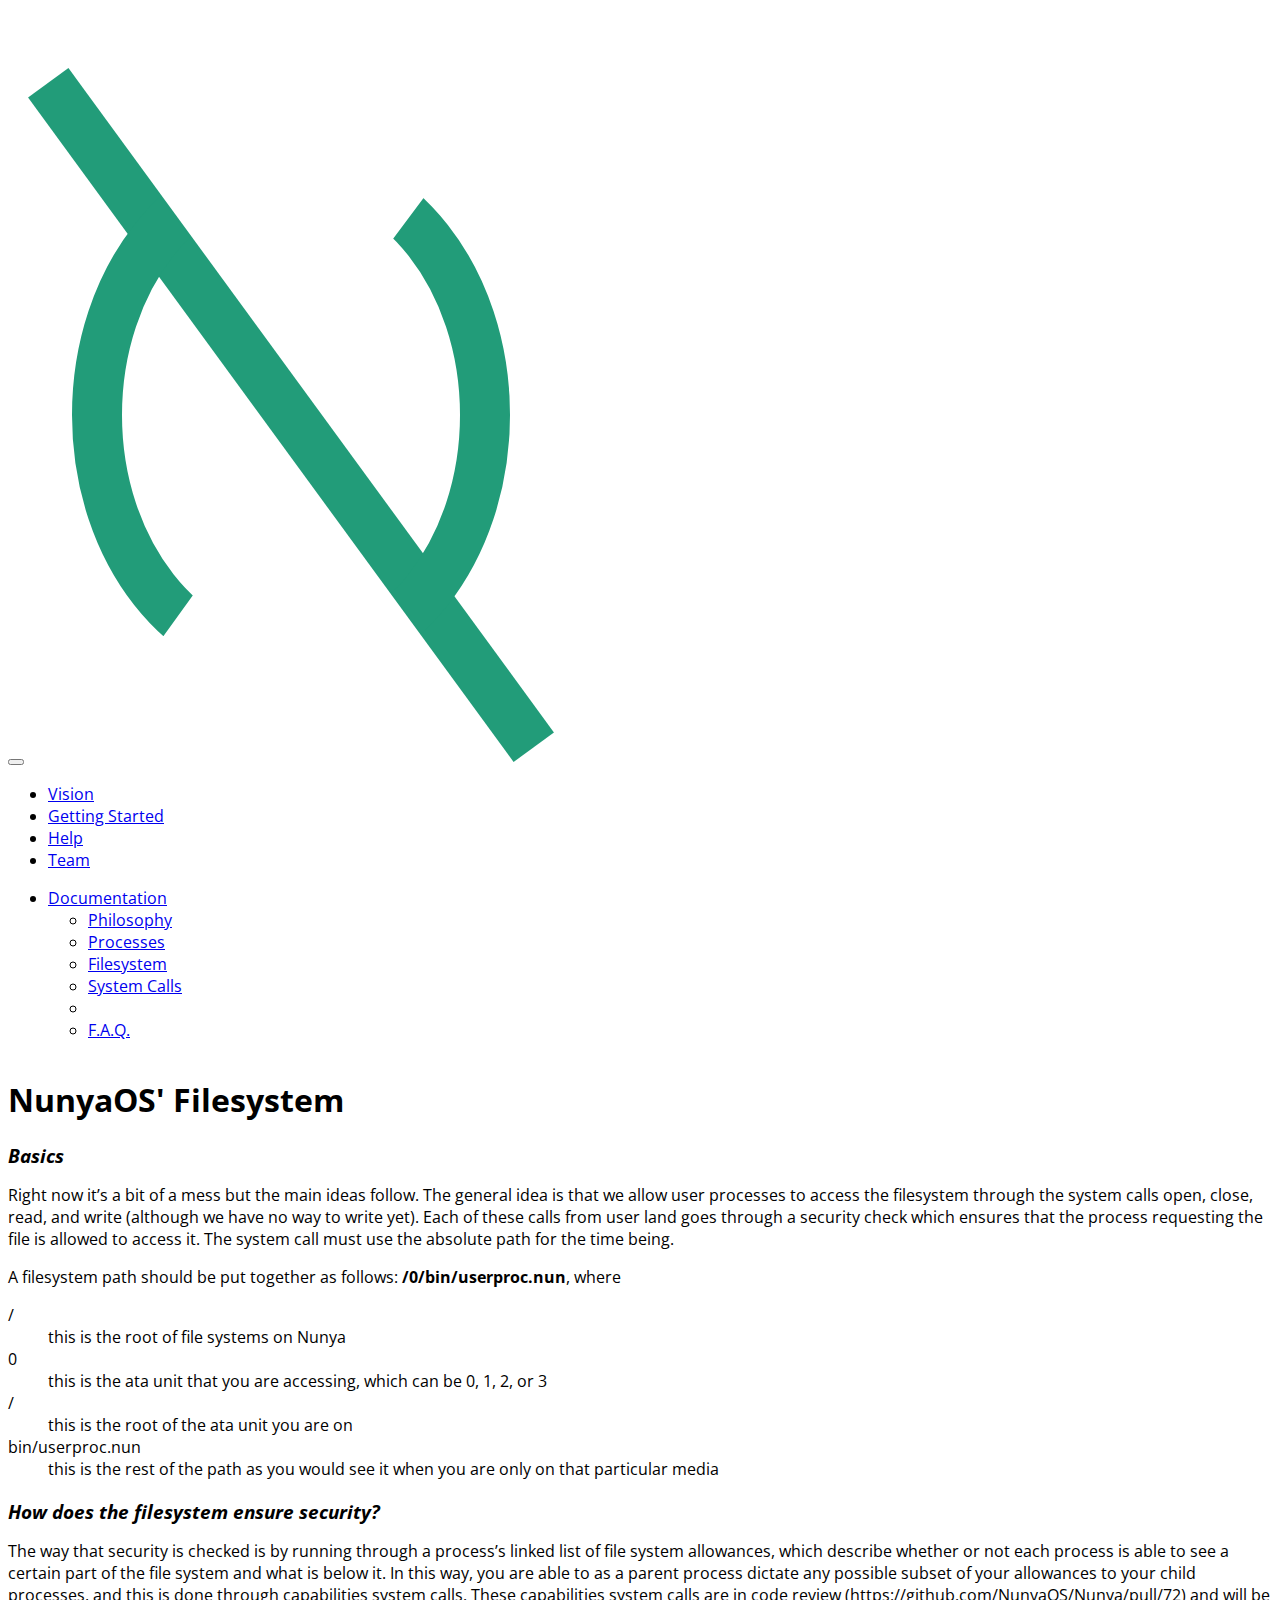
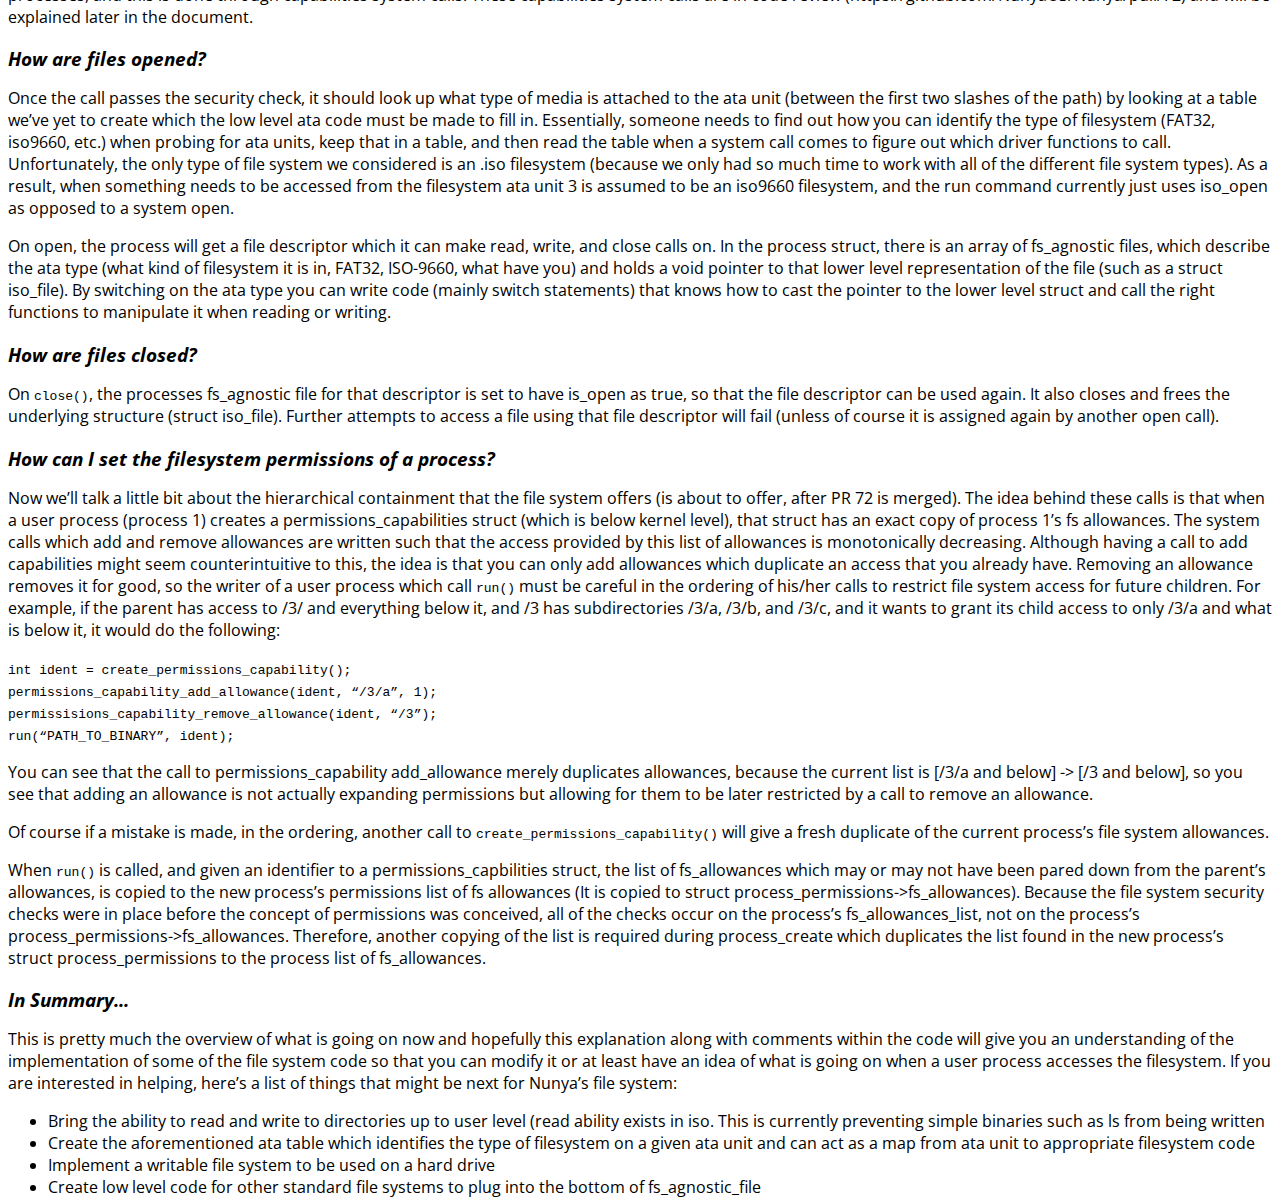
<file: docs/filesystem.html>
<!doctype html>
<html>
  <head>
    <meta charset="utf-8">
    <meta content="IE=edge,chrome=1" http-equiv="X-UA-Compatible">
    <meta name="viewport" content="width=device-width, initial-scale=1.0">

    <title>NunyaOS's Filesystem</title>

    <!-- jQuery (required by Bootstrap) -->
    <script src="https://code.jquery.com/jquery-1.11.3.min.js"></script>

    <!-- Bootstrap -->
    <link rel="stylesheet" href="https://maxcdn.bootstrapcdn.com/bootstrap/3.3.6/css/bootstrap.min.css" integrity="sha384-1q8mTJOASx8j1Au+a5WDVnPi2lkFfwwEAa8hDDdjZlpLegxhjVME1fgjWPGmkzs7" crossorigin="anonymous">
    <script src="https://maxcdn.bootstrapcdn.com/bootstrap/3.3.6/js/bootstrap.min.js" integrity="sha384-0mSbJDEHialfmuBBQP6A4Qrprq5OVfW37PRR3j5ELqxss1yVqOtnepnHVP9aJ7xS" crossorigin="anonymous"></script>

    <!-- FontAwesome -->
    <link rel="stylesheet" href="https://maxcdn.bootstrapcdn.com/font-awesome/4.5.0/css/font-awesome.min.css">
    <link href='https://fonts.googleapis.com/css?family=Open+Sans:400,600,300,400italic,700,300italic' rel='stylesheet' type='text/css'>
    <!--Style-->
    <link rel="stylesheet" href="../main.css">
    <link rel="stylesheet" href="docs.css">
    <!-- Custom JS -->
  </head>

  <body class="">
    <nav class="navbar navbar-default navbar-fixed-top">
      <div class="container-fluid">
      <!-- Brand and toggle get grouped for better mobile display -->
        <div class="navbar-header">
          <button type="button" class="navbar-toggle collapsed" data-toggle="collapse" data-target="#nunya-navbar-collapse" aria-expanded="false">
            <span class="sr-only">Toggle navigation</span>
            <span class="icon-bar"></span>
            <span class="icon-bar"></span>
            <span class="icon-bar"></span>
          </button>
          <a class="navbar-brand" href="http://nunyaos.github.io/#home"><img src="../images/logo.svg" style="max-height: 70%"></a>
        </div>

        <!-- Collect the nav links, forms, and other content for toggling -->
        <div class="collapse navbar-collapse" id="nunya-navbar-collapse">
          <ul class="nav navbar-nav">
            <li><a href="http://nunyaos.github.io/#vision">Vision</a></li>
            <li><a href="http://nunyaos.github.io/#gettingstarted">Getting Started</a></li>
            <li><a href="http://nunyaos.github.io/#help">Help</a></li>
            <li><a href="http://nunyaos.github.io/#team">Team</a></li>
          </ul>
          <ul class="nav navbar-nav navbar-right">
            <li class="dropdown">
              <a href="http://nunyaos.github.io/docs/docs.html" class="dropdown-toggle" data-toggle="dropdown" role="button" aria-haspopup="true" aria-expanded="false">Documentation<span class="caret"></span></a>
              <ul class="dropdown-menu">
                <li><a href="http://nunyaos.github.io/docs/philosophy.html">Philosophy</a></li>
                <li><a href="http://nunyaos.github.io/docs/processes.html">Processes</a></li>
                <li><a href="http://nunyaos.github.io/docs/filesystem.html">Filesystem</a></li>
                <li><a href="http://nunyaos.github.io/docs/syscalls.html">System Calls</a></li>
                <li role="separator" class="divider"></li>
                <li><a href="http://nunyaos.github.io/docs/faq.html">F.A.Q.</a></li>
              </ul>
            </li>
          </ul>
        </div><!-- /.navbar-collapse -->
      </div><!-- /.container-fluid -->
    </nav>
    <div class="container-fluid">
      <section class="section-content" id="toc" style="height: 100vh">
        <div class="col-sm-9 col-sm-offset-1">
          <h1>NunyaOS' Filesystem</h1>
          <h3>Basics</h3>
          <p>Right now it’s a bit of a mess but the main ideas follow. The general idea is that we allow user processes to access the filesystem through the system calls open, close, read, and write (although we have no way to write yet). Each of these calls from user land goes through a security check which ensures that the process requesting the file is allowed to access it. The system call must use the absolute path for the time being.</p>
          <p>A filesystem path should be put together as follows: <strong>/0/bin/userproc.nun</strong>, where</p>
          <dl class="dl-horizontal">
          <dt>/</dt>
          <dd>this is the root of file systems on Nunya</dd>
          <dt>0</dt>
          <dd>this is the ata unit that you are accessing, which can be 0, 1, 2, or 3</dd>
          <dt>/</dt>
          <dd>this is the root of the ata unit you are on</dd>
          <dt>bin/userproc.nun</dt>
          <dd>this is the rest of the path as you would see it when you are only on that particular media</dd>
          </dl>
          <h3>How does the filesystem ensure security?</h3>
          <p>The way that security is checked is by running through a process’s linked list of file system allowances, which describe whether or not each process is able to see a certain part of the file system and what is below it. In this way, you are able to as a parent process dictate any possible subset of your allowances to your child processes, and this is done through capabilities system calls. These capabilities system calls are in code review (<a href"https://github.com/NunyaOS/Nunya/pull/72">https://github.com/NunyaOS/Nunya/pull/72</a>) and will be explained later in the document.</p>
          <h3>How are files opened?</h3>
          <p>Once the call passes the security check, it should look up what type of media is attached to the ata unit (between the first two slashes of the path) by looking at a table we’ve yet to create which the low level ata code must be made to fill in. Essentially, someone needs to find out how you can identify the type of filesystem (FAT32, iso9660, etc.) when probing for ata units, keep that in a table, and then read the table when a system call comes to figure out which driver functions to call. Unfortunately, the only type of file system we considered is an .iso filesystem (because we only had so much time to work with all of the different file system types). As a result, when something needs to be accessed from the filesystem ata unit 3 is assumed to be an iso9660 filesystem, and the run command currently just uses iso_open as opposed to a system open.</p>
          <p>On open, the process will get a file descriptor which it can make read, write, and close calls on. In the process struct, there is an array of fs_agnostic files, which describe the ata type (what kind of filesystem it is in, FAT32, ISO-9660, what have you) and holds a void pointer to that lower level representation of the file (such as a struct iso_file). By switching on the ata type you can write code (mainly switch statements) that knows how to cast the pointer to the lower level struct and call the right functions to manipulate it when reading or writing.</p>
          <h3>How are files closed?</h3>
          <p>On <code>close()</code>, the processes fs_agnostic file for that descriptor is set to have is_open as true, so that the file descriptor can be used again. It also closes and frees the underlying structure (struct iso_file). Further attempts to access a file using that file descriptor will fail (unless of course it is assigned again by another open call).</p>
          <h3>How can I set the filesystem permissions of a process?</h3>
          <p>Now we’ll talk a little bit about the hierarchical containment that the file system offers (is about to offer, after PR 72 is merged). The idea behind these calls is that when a user process (process 1) creates a  permissions_capabilities struct (which is below kernel level), that struct has an exact copy of process 1’s fs allowances. The system calls which add and remove allowances are written such that the access provided by this list of allowances is monotonically decreasing. Although having a call to add capabilities might seem counterintuitive to this, the idea is that you can only add allowances which duplicate an access that you already have. Removing an allowance removes it for good, so the writer of a user process which call <code>run()</code> must be careful in the ordering of his/her calls to restrict file system access for future children. For example, if the parent has access to /3/ and everything below it, and /3 has subdirectories /3/a, /3/b, and /3/c, and it wants to grant its child access to only /3/a and what is below it, it would do the following:</p>
          <p><code>int ident = create_permissions_capability();<br>
          permissions_capability_add_allowance(ident, “/3/a”, 1);<br>
          permissisions_capability_remove_allowance(ident, “/3”);<br>
          run(“PATH_TO_BINARY”, ident);</code></p>
          <p>You can see that the call to permissions_capability add_allowance merely duplicates allowances, because the current list is  [/3/a and below] -> [/3 and below], so you see that adding an allowance is not actually expanding permissions but allowing for them to be later restricted by a call to remove an allowance.</p>
          <p>Of course if a mistake is made, in the ordering, another call to <code>create_permissions_capability()</code> will give a fresh duplicate of the current process’s file system allowances.</p>
          <p>When <code>run()</code> is called, and given an identifier to a permissions_capbilities struct, the list of fs_allowances which may or may not have been pared down from the parent’s allowances, is copied to the new process’s permissions list of fs allowances (It is copied to struct process_permissions->fs_allowances). Because the file system security checks were in place before the concept of permissions was conceived, all of the checks occur on the process’s fs_allowances_list, not on the process’s process_permissions->fs_allowances. Therefore, another copying of the list is required during process_create which duplicates the list found in the new process’s struct process_permissions to the process list of fs_allowances.</p>
          <h3>In Summary...</h3>
          <p>This is pretty much the overview of what is going on now and hopefully this explanation along with comments within the code will give you an understanding of the implementation of some of the file system code so that you can modify it or at least have an idea of what is going on when a user process accesses the filesystem. If you are interested in helping, here’s a list of things that might be next for Nunya’s file system:
          <ul>
            <li>Bring the ability to read and write to directories up to user level (read ability exists in iso. This is currently preventing simple binaries such as ls from being written</li>
            <li>Create the aforementioned ata table which identifies the type of filesystem on a given ata unit and can act as a map from ata unit to appropriate filesystem code</li>
            <li>Implement a writable file system to be used on a hard drive</li>
            <li>Create low level code for other standard file systems to plug into the bottom of fs_agnostic_file</li>
          </ul>
        </div>
      </section>
    </div>
  </body>
</html>
</file>
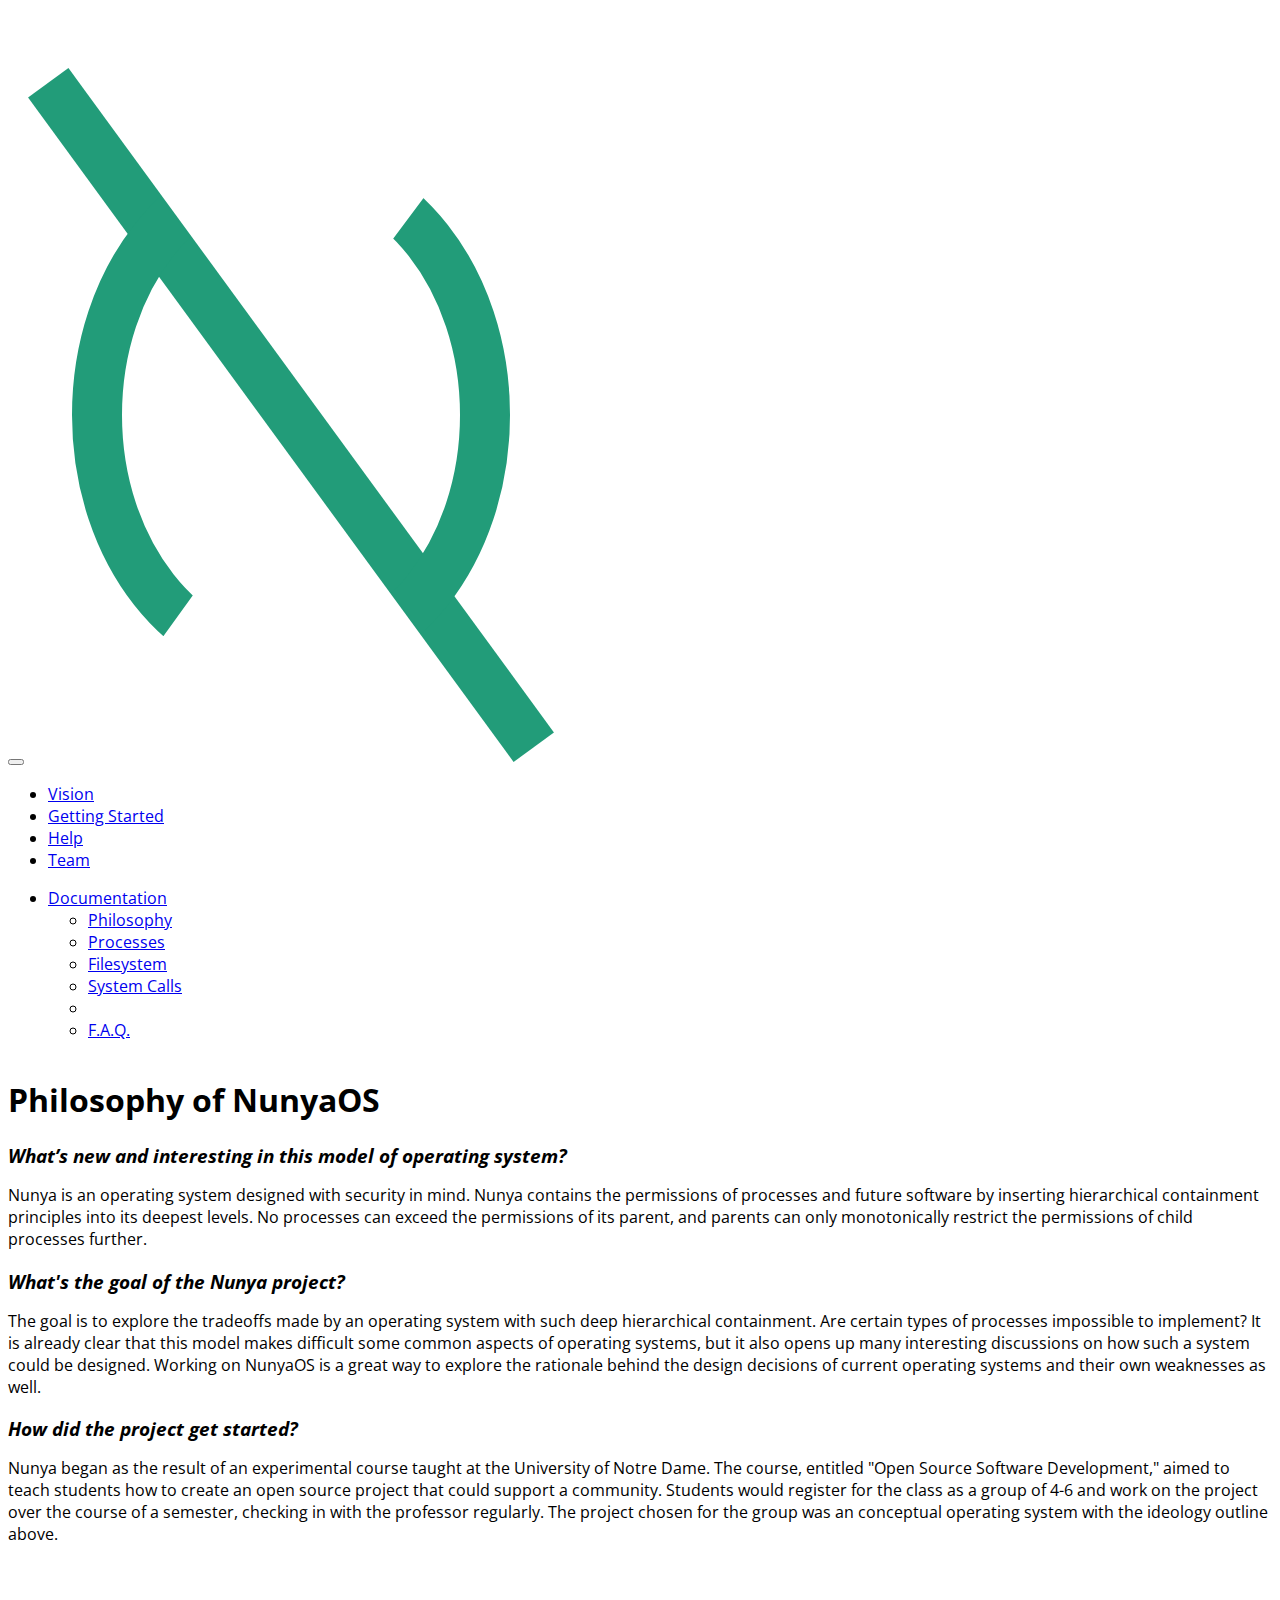
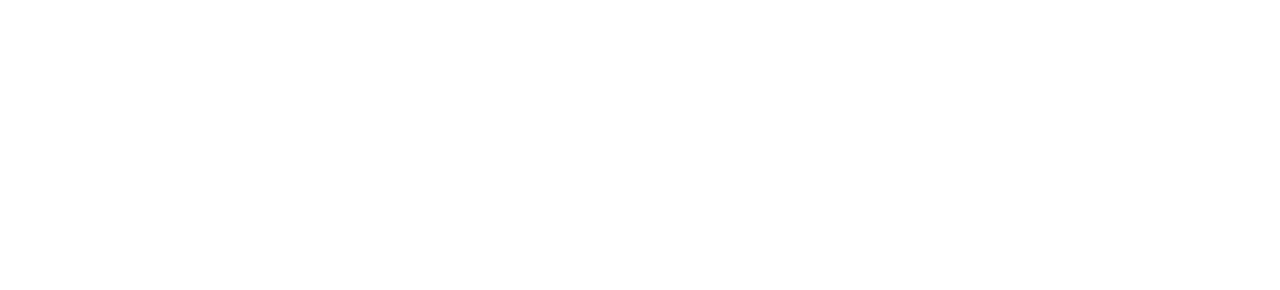
<file: docs/philosophy.html>
<!doctype html>
<html>
  <head>
    <meta charset="utf-8">
    <meta content="IE=edge,chrome=1" http-equiv="X-UA-Compatible">
    <meta name="viewport" content="width=device-width, initial-scale=1.0">

    <title>Philosophy of NunyaOS</title>

    <!-- jQuery (required by Bootstrap) -->
    <script src="https://code.jquery.com/jquery-1.11.3.min.js"></script>

    <!-- Bootstrap -->
    <link rel="stylesheet" href="https://maxcdn.bootstrapcdn.com/bootstrap/3.3.6/css/bootstrap.min.css" integrity="sha384-1q8mTJOASx8j1Au+a5WDVnPi2lkFfwwEAa8hDDdjZlpLegxhjVME1fgjWPGmkzs7" crossorigin="anonymous">
    <script src="https://maxcdn.bootstrapcdn.com/bootstrap/3.3.6/js/bootstrap.min.js" integrity="sha384-0mSbJDEHialfmuBBQP6A4Qrprq5OVfW37PRR3j5ELqxss1yVqOtnepnHVP9aJ7xS" crossorigin="anonymous"></script>

    <!-- FontAwesome -->
    <link rel="stylesheet" href="https://maxcdn.bootstrapcdn.com/font-awesome/4.5.0/css/font-awesome.min.css">
    <link href='https://fonts.googleapis.com/css?family=Open+Sans:400,600,300,400italic,700,300italic' rel='stylesheet' type='text/css'>
    <!--Style-->
    <link rel="stylesheet" href="../main.css">
    <link rel="stylesheet" href="docs.css">
    <!-- Custom JS -->
  </head>

  <body class="">
    <nav class="navbar navbar-default navbar-fixed-top">
      <div class="container-fluid">
      <!-- Brand and toggle get grouped for better mobile display -->
        <div class="navbar-header">
          <button type="button" class="navbar-toggle collapsed" data-toggle="collapse" data-target="#nunya-navbar-collapse" aria-expanded="false">
            <span class="sr-only">Toggle navigation</span>
            <span class="icon-bar"></span>
            <span class="icon-bar"></span>
            <span class="icon-bar"></span>
          </button>
          <a class="navbar-brand" href="http://nunyaos.github.io/#home"><img src="../images/logo.svg" style="max-height: 70%"></a>
        </div>

        <!-- Collect the nav links, forms, and other content for toggling -->
        <div class="collapse navbar-collapse" id="nunya-navbar-collapse">
          <ul class="nav navbar-nav">
            <li><a href="http://nunyaos.github.io/#vision">Vision</a></li>
            <li><a href="http://nunyaos.github.io/#gettingstarted">Getting Started</a></li>
            <li><a href="http://nunyaos.github.io/#help">Help</a></li>
            <li><a href="http://nunyaos.github.io/#team">Team</a></li>
          </ul>
          <ul class="nav navbar-nav navbar-right">
            <li class="dropdown">
              <a href="http://nunyaos.github.io/docs/docs.html" class="dropdown-toggle" data-toggle="dropdown" role="button" aria-haspopup="true" aria-expanded="false">Documentation<span class="caret"></span></a>
              <ul class="dropdown-menu">
                <li><a href="http://nunyaos.github.io/docs/philosophy.html">Philosophy</a></li>
                <li><a href="http://nunyaos.github.io/docs/processes.html">Processes</a></li>
                <li><a href="http://nunyaos.github.io/docs/filesystem.html">Filesystem</a></li>
                <li><a href="http://nunyaos.github.io/docs/syscalls.html">System Calls</a></li>
                <li role="separator" class="divider"></li>
                <li><a href="http://nunyaos.github.io/docs/faq.html">F.A.Q.</a></li>
              </ul>
            </li>
          </ul>
        </div><!-- /.navbar-collapse -->
      </div><!-- /.container-fluid -->
    </nav>
    <div class="container-fluid">
      <section class="section-content" id="toc" style="height: 100vh">
        <div class="col-sm-9 col-sm-offset-1">
          <h1>Philosophy of NunyaOS</h1>
          <h3>What’s new and interesting in this model of operating system?</h3>
          <p>Nunya is an operating system designed with security in mind. Nunya contains the permissions of processes and future software by inserting hierarchical containment principles into its deepest levels. No processes can exceed the permissions of its parent, and parents can only monotonically restrict the permissions of child processes further.</p>
          <h3>What's the goal of the Nunya project?</h3>
          <p>The goal is to explore the tradeoffs made by an operating system with such deep hierarchical containment. Are certain types of processes impossible to implement? It is already clear that this model makes difficult some common aspects of operating systems, but it also opens up many interesting discussions on how such a system could be designed. Working on NunyaOS is a great way to explore the rationale behind the design decisions of current operating systems and their own weaknesses as well.</p>
          <h3>How did the project get started?</h3>
          <p>Nunya began as the result of an experimental course taught at the University of Notre Dame. The course, entitled "Open Source Software Development," aimed to teach students how to create an open source project that could support a community. Students would register for the class as a group of 4-6 and work on the project over the course of a semester, checking in with the professor regularly. The project chosen for the group was an conceptual operating system with the ideology outline above.</p>
        </div>
      </section>
    </div>
  </body>
</html>
</file>
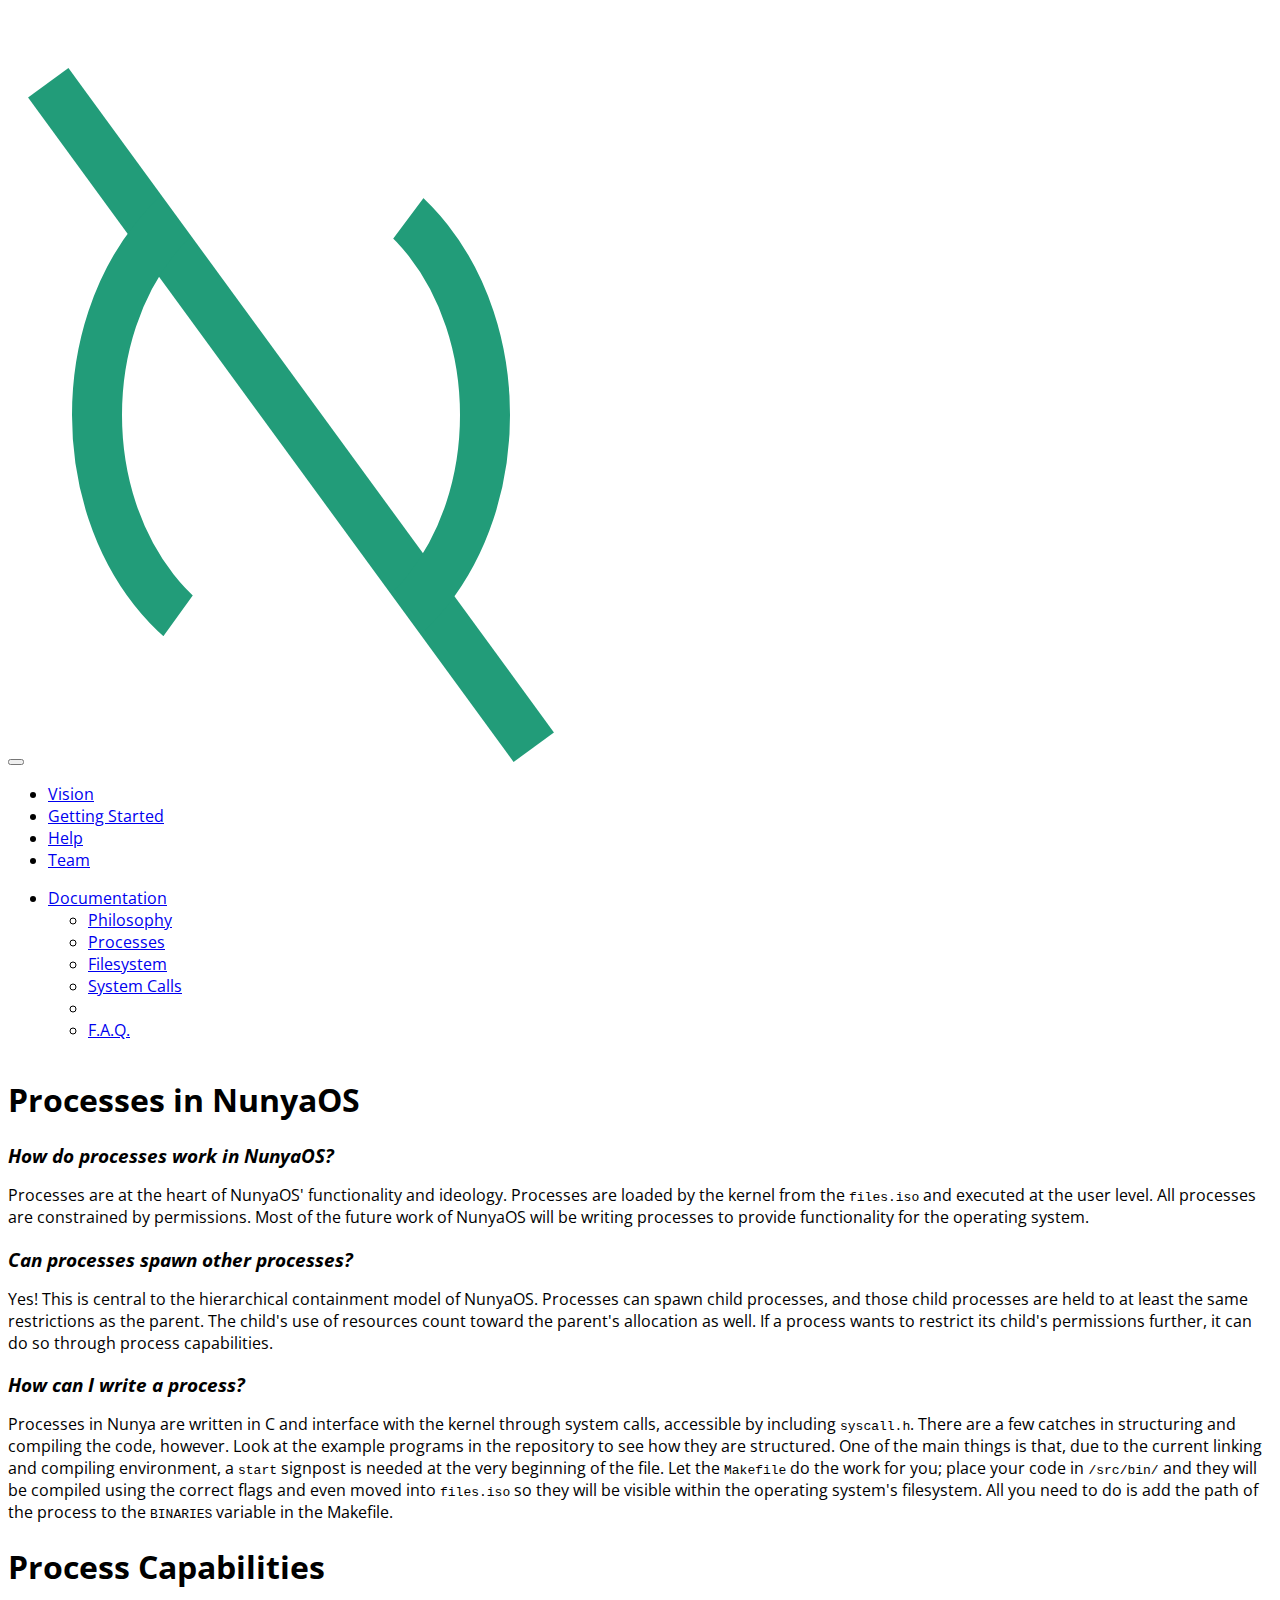
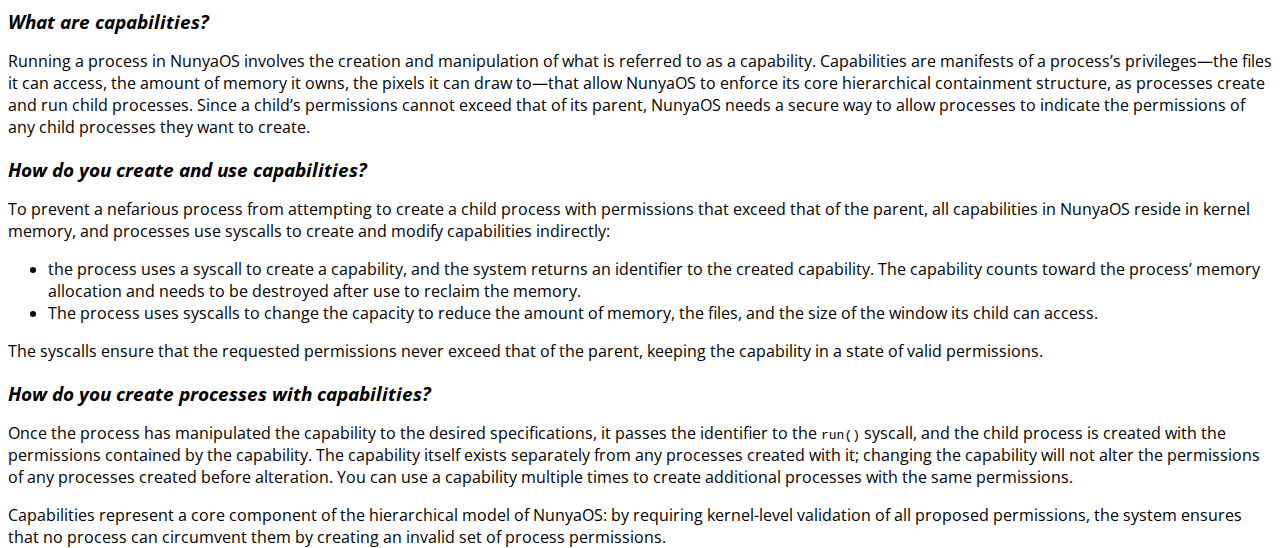
<file: docs/processes.html>
<!doctype html>
<html>
  <head>
    <meta charset="utf-8">
    <meta content="IE=edge,chrome=1" http-equiv="X-UA-Compatible">
    <meta name="viewport" content="width=device-width, initial-scale=1.0">

    <title>Processes in NunyaOS</title>

    <!-- jQuery (required by Bootstrap) -->
    <script src="https://code.jquery.com/jquery-1.11.3.min.js"></script>

    <!-- Bootstrap -->
    <link rel="stylesheet" href="https://maxcdn.bootstrapcdn.com/bootstrap/3.3.6/css/bootstrap.min.css" integrity="sha384-1q8mTJOASx8j1Au+a5WDVnPi2lkFfwwEAa8hDDdjZlpLegxhjVME1fgjWPGmkzs7" crossorigin="anonymous">
    <script src="https://maxcdn.bootstrapcdn.com/bootstrap/3.3.6/js/bootstrap.min.js" integrity="sha384-0mSbJDEHialfmuBBQP6A4Qrprq5OVfW37PRR3j5ELqxss1yVqOtnepnHVP9aJ7xS" crossorigin="anonymous"></script>

    <!-- FontAwesome -->
    <link rel="stylesheet" href="https://maxcdn.bootstrapcdn.com/font-awesome/4.5.0/css/font-awesome.min.css">
    <link href='https://fonts.googleapis.com/css?family=Open+Sans:400,600,300,400italic,700,300italic' rel='stylesheet' type='text/css'>
    <!--Style-->
    <link rel="stylesheet" href="../main.css">
    <link rel="stylesheet" href="docs.css">
    <!-- Custom JS -->
  </head>

  <body class="">
    <nav class="navbar navbar-default navbar-fixed-top">
      <div class="container-fluid">
      <!-- Brand and toggle get grouped for better mobile display -->
        <div class="navbar-header">
          <button type="button" class="navbar-toggle collapsed" data-toggle="collapse" data-target="#nunya-navbar-collapse" aria-expanded="false">
            <span class="sr-only">Toggle navigation</span>
            <span class="icon-bar"></span>
            <span class="icon-bar"></span>
            <span class="icon-bar"></span>
          </button>
          <a class="navbar-brand" href="http://nunyaos.github.io/#home"><img src="../images/logo.svg" style="max-height: 70%"></a>
        </div>

        <!-- Collect the nav links, forms, and other content for toggling -->
        <div class="collapse navbar-collapse" id="nunya-navbar-collapse">
          <ul class="nav navbar-nav">
            <li><a href="http://nunyaos.github.io/#vision">Vision</a></li>
            <li><a href="http://nunyaos.github.io/#gettingstarted">Getting Started</a></li>
            <li><a href="http://nunyaos.github.io/#help">Help</a></li>
            <li><a href="http://nunyaos.github.io/#team">Team</a></li>
          </ul>
          <ul class="nav navbar-nav navbar-right">
            <li class="dropdown">
              <a href="http://nunyaos.github.io/docs/docs.html" class="dropdown-toggle" data-toggle="dropdown" role="button" aria-haspopup="true" aria-expanded="false">Documentation<span class="caret"></span></a>
              <ul class="dropdown-menu">
                <li><a href="http://nunyaos.github.io/docs/philosophy.html">Philosophy</a></li>
                <li><a href="http://nunyaos.github.io/docs/processes.html">Processes</a></li>
                <li><a href="http://nunyaos.github.io/docs/filesystem.html">Filesystem</a></li>
                <li><a href="http://nunyaos.github.io/docs/syscalls.html">System Calls</a></li>
                <li role="separator" class="divider"></li>
                <li><a href="http://nunyaos.github.io/docs/faq.html">F.A.Q.</a></li>
              </ul>
            </li>
          </ul>
        </div><!-- /.navbar-collapse -->
      </div><!-- /.container-fluid -->
    </nav>
    <div class="container-fluid">
      <section class="section-content" id="toc" style="height: 100vh">
        <div class="col-sm-9 col-sm-offset-1">
          <h1>Processes in NunyaOS</h1>
          <h3>How do processes work in NunyaOS?</h3>
          <p>Processes are at the heart of NunyaOS' functionality and ideology. Processes are loaded by the kernel from the <code>files.iso</code> and executed at the user level. All processes are constrained by permissions. Most of the future work of NunyaOS will be writing processes to provide functionality for the operating system.</p>
          <h3>Can processes spawn other processes?</h3>
          <p>Yes! This is central to the hierarchical containment model of NunyaOS. Processes can spawn child processes, and those child processes are held to at least the same restrictions as the parent. The child's use of resources count toward the parent's allocation as well. If a process wants to restrict its child's permissions further, it can do so through process capabilities.</p>
          <h3>How can I write a process?</h3>
          <p>Processes in Nunya are written in C and interface with the kernel through system calls, accessible by including <code>syscall.h</code>. There are a few catches in structuring and compiling the code, however. Look at the example programs in the repository to see how they are structured. One of the main things is that, due to the current linking and compiling environment, a <code>start</code> signpost is needed at the very beginning of the file. Let the <code>Makefile</code> do the work for you; place your code in <code>/src/bin/</code> and they will be compiled using the correct flags and even moved into <code>files.iso</code> so they will be visible within the operating system's filesystem. All you need to do is add the path of the process to the <code>BINARIES</code> variable in the Makefile.</p>
          <h1>Process Capabilities</h1>
          <h3>What are capabilities?</h3>
          <p>Running a process in NunyaOS involves the creation and manipulation of what is referred to as a capability. Capabilities are manifests of a process’s privileges—the files it can access, the amount of memory it owns, the pixels it can draw to—that allow NunyaOS to enforce its core hierarchical containment structure, as processes create and run child processes. Since a child’s permissions cannot exceed that of its parent, NunyaOS needs a secure way to allow processes to indicate the permissions of any child processes they want to create.</p>
          <h3>How do you create and use capabilities?</h3>
          <p>To prevent a nefarious process from attempting to create a child process with permissions that exceed that of the parent, all capabilities in NunyaOS reside in kernel memory, and processes use syscalls to create and modify capabilities indirectly:</p>
          <ul>
            <li>the process uses a syscall to create a capability, and the system returns an identifier to the created capability. The capability counts toward the process’ memory allocation and needs to be destroyed after use to reclaim the memory.</li>
            <li>The process uses syscalls to change the capacity to reduce the amount of memory, the files, and the size of the window its child can access.</li>
          </ul>
          <p>The syscalls ensure that the requested permissions never exceed that of the parent, keeping the capability in a state of valid permissions.</p>
          <h3>How do you create processes with capabilities?</h3>
          <p>Once the process has manipulated the capability to the desired specifications, it passes the identifier to the <code>run()</code> syscall, and the child process is created with the permissions contained by the capability. The capability itself exists separately from any processes created with it; changing the capability will not alter the permissions of any processes created before alteration. You can use a capability multiple times to create additional processes with the same permissions.</p>
          <p>Capabilities represent a core component of the hierarchical model of NunyaOS: by requiring kernel-level validation of all proposed permissions, the system ensures that no process can circumvent them by creating an invalid set of process permissions.</p>
        </div>
      </section>
    </div>
  </body>
</html>
</file>
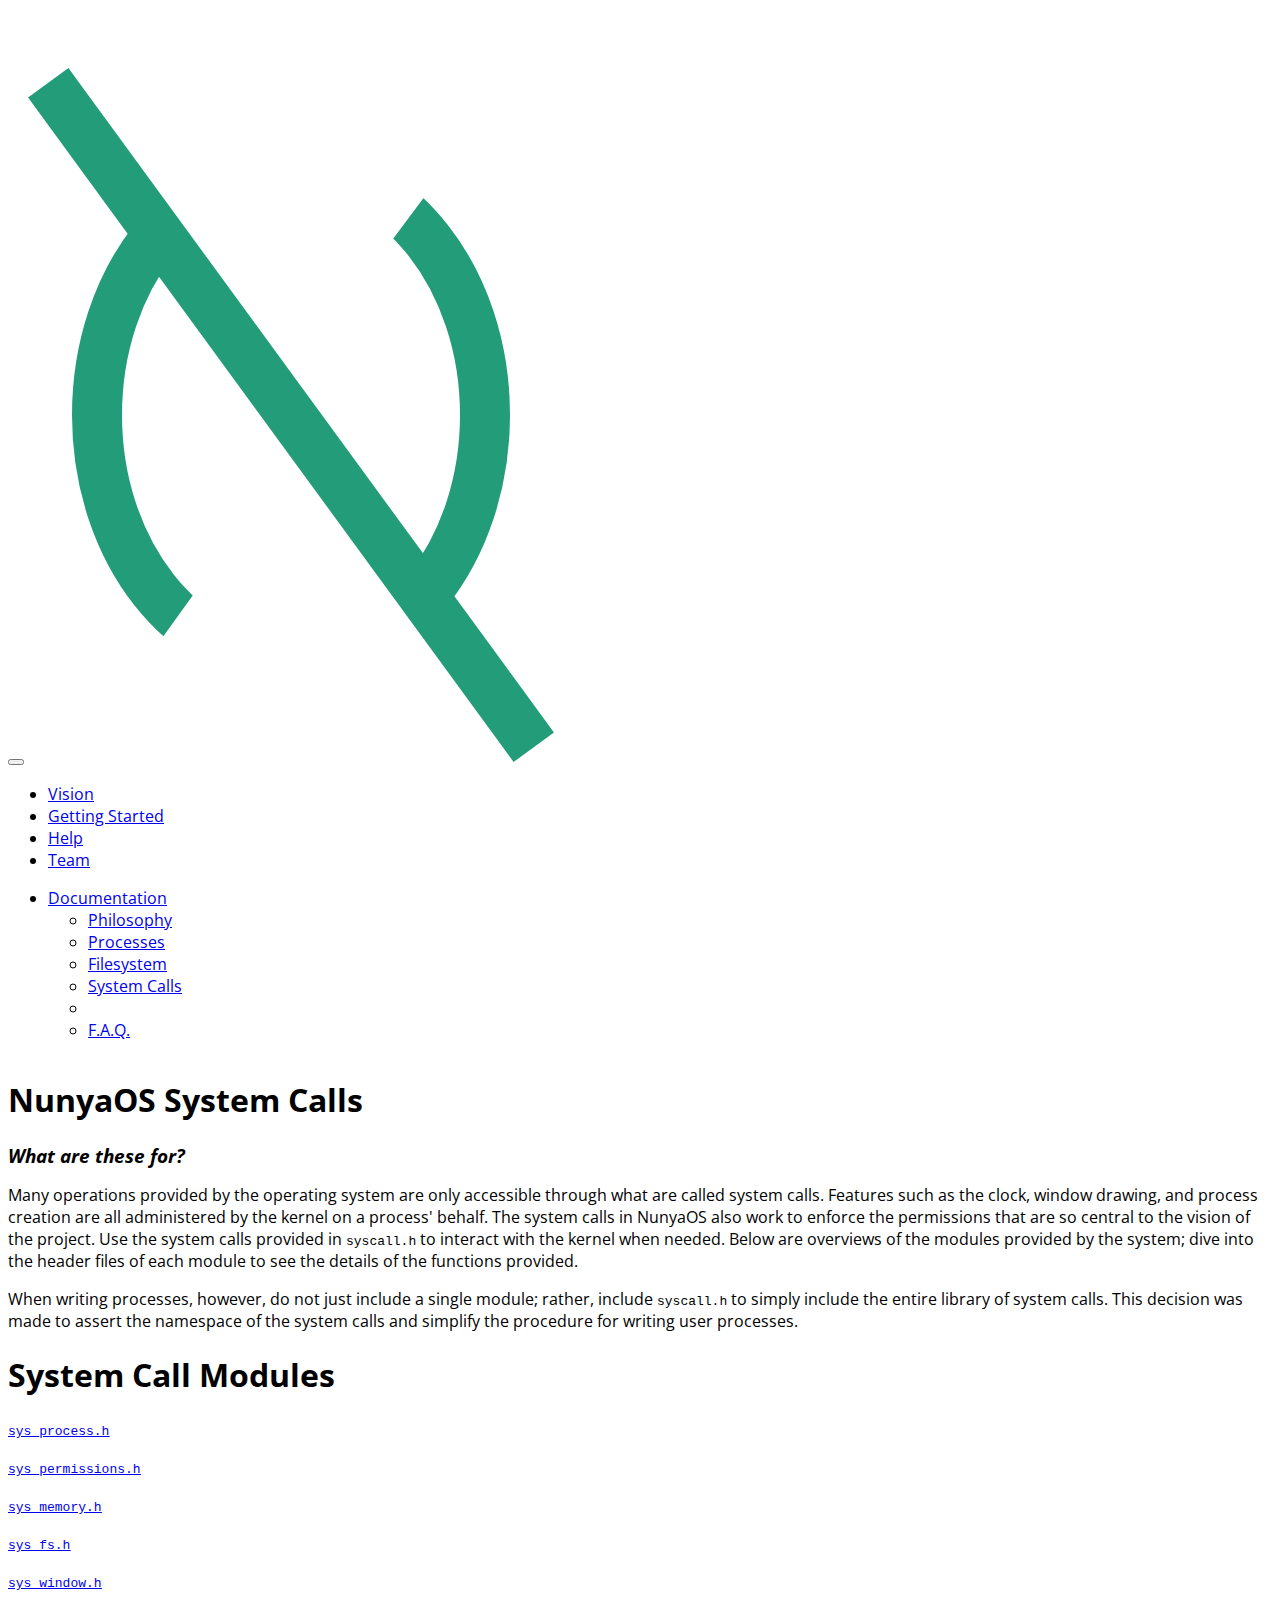
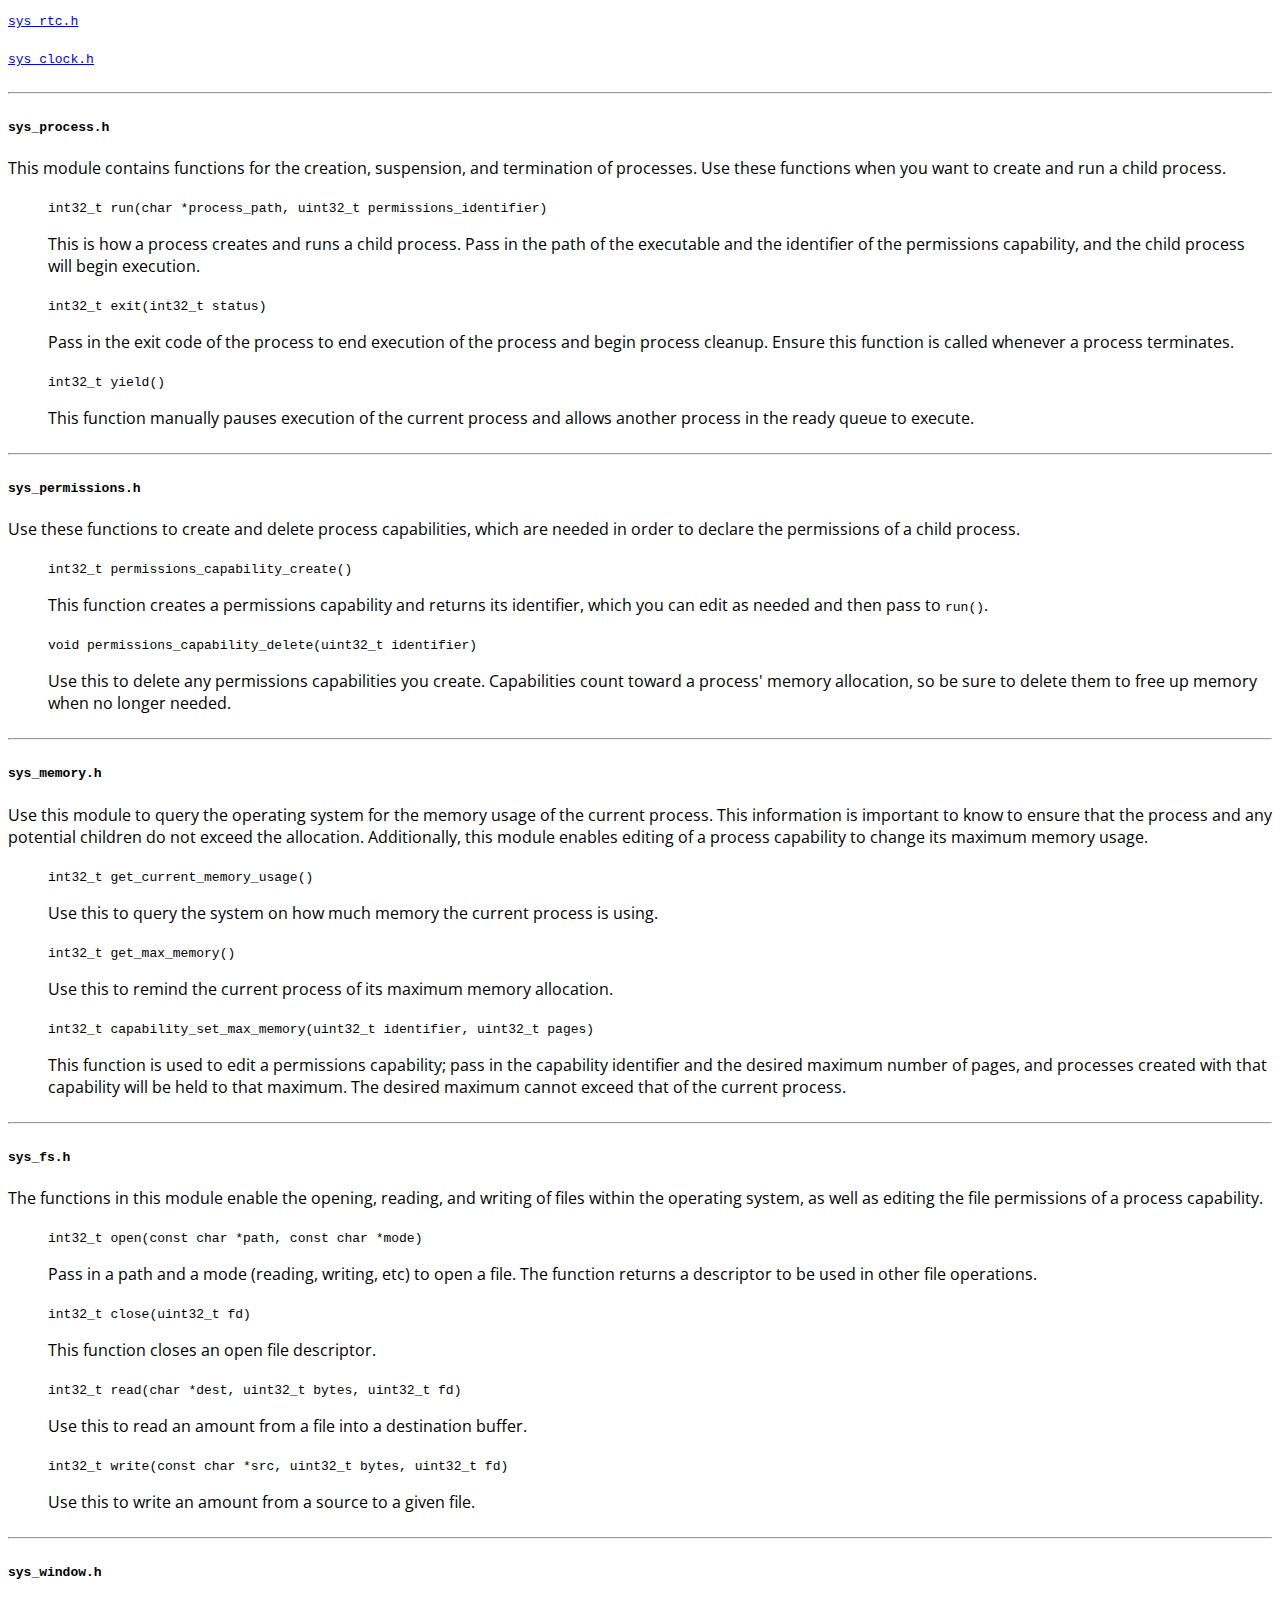
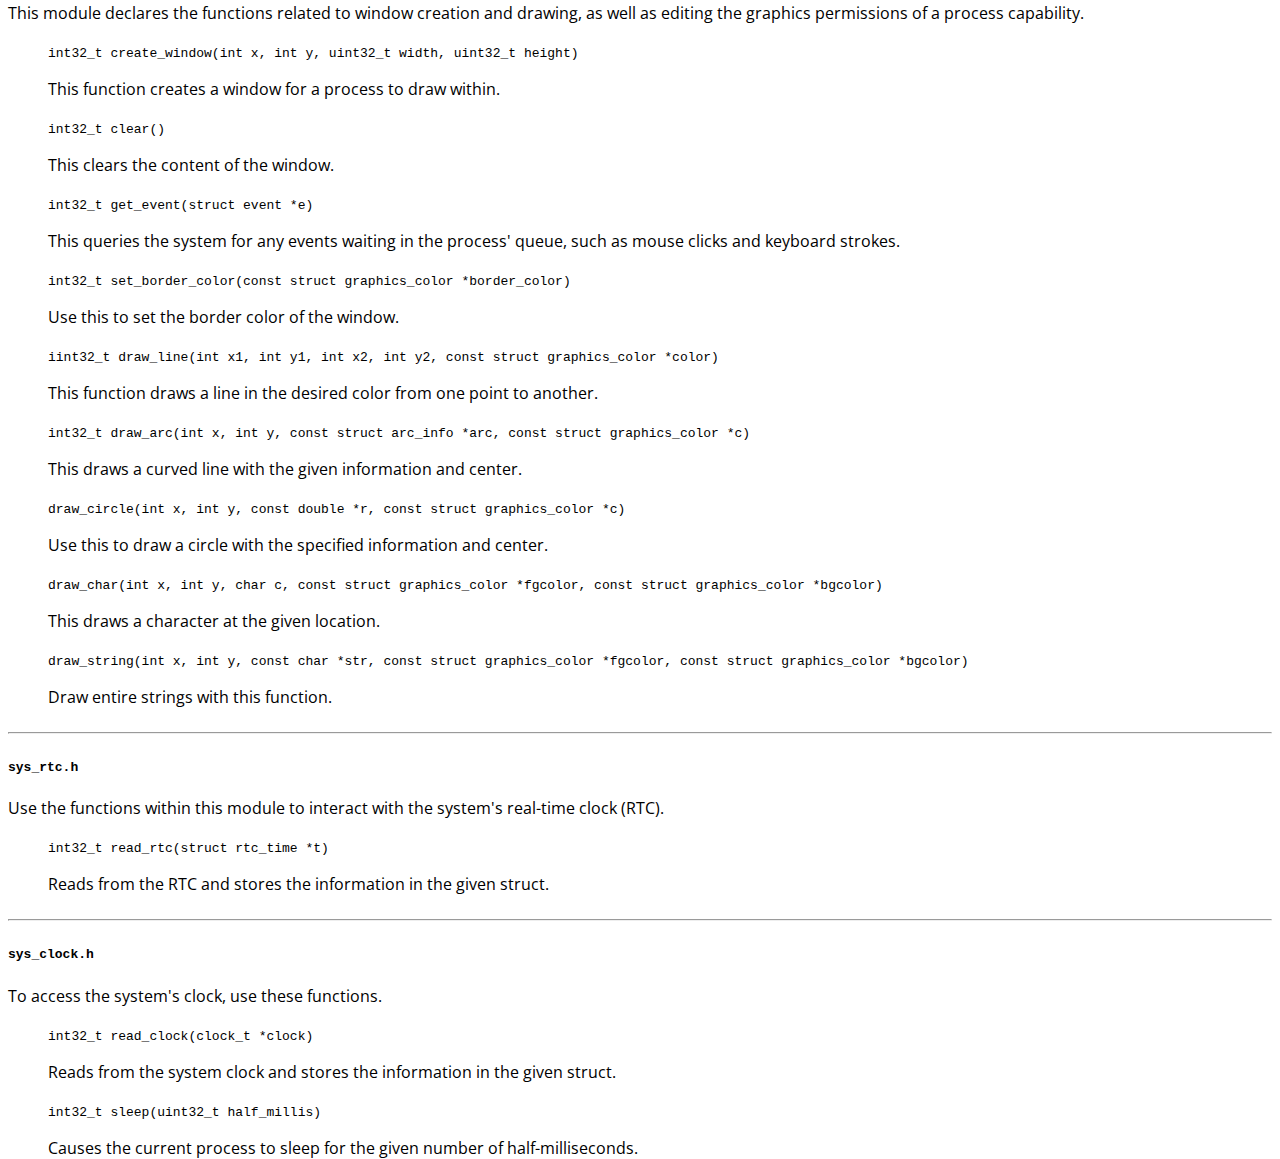
<file: docs/syscalls.html>
<!doctype html>
<html>
  <head>
    <meta charset="utf-8">
    <meta content="IE=edge,chrome=1" http-equiv="X-UA-Compatible">
    <meta name="viewport" content="width=device-width, initial-scale=1.0">

    <title>NunyaOS System Calls</title>

    <!-- jQuery (required by Bootstrap) -->
    <script src="https://code.jquery.com/jquery-1.11.3.min.js"></script>

    <!-- Bootstrap -->
    <link rel="stylesheet" href="https://maxcdn.bootstrapcdn.com/bootstrap/3.3.6/css/bootstrap.min.css" integrity="sha384-1q8mTJOASx8j1Au+a5WDVnPi2lkFfwwEAa8hDDdjZlpLegxhjVME1fgjWPGmkzs7" crossorigin="anonymous">
    <script src="https://maxcdn.bootstrapcdn.com/bootstrap/3.3.6/js/bootstrap.min.js" integrity="sha384-0mSbJDEHialfmuBBQP6A4Qrprq5OVfW37PRR3j5ELqxss1yVqOtnepnHVP9aJ7xS" crossorigin="anonymous"></script>

    <!-- FontAwesome -->
    <link rel="stylesheet" href="https://maxcdn.bootstrapcdn.com/font-awesome/4.5.0/css/font-awesome.min.css">
    <link href='https://fonts.googleapis.com/css?family=Open+Sans:400,600,300,400italic,700,300italic' rel='stylesheet' type='text/css'>
    <!--Style-->
    <link rel="stylesheet" href="../main.css">
    <link rel="stylesheet" href="docs.css">
    <link rel="stylesheet" href="syscalls.css">
    <!-- Custom JS -->
  </head>

  <body class="">
    <nav class="navbar navbar-default navbar-fixed-top">
      <div class="container-fluid">
      <!-- Brand and toggle get grouped for better mobile display -->
        <div class="navbar-header">
          <button type="button" class="navbar-toggle collapsed" data-toggle="collapse" data-target="#nunya-navbar-collapse" aria-expanded="false">
            <span class="sr-only">Toggle navigation</span>
            <span class="icon-bar"></span>
            <span class="icon-bar"></span>
            <span class="icon-bar"></span>
          </button>
          <a class="navbar-brand" href="http://nunyaos.github.io/#home"><img src="../images/logo.svg" style="max-height: 70%"></a>
        </div>

        <!-- Collect the nav links, forms, and other content for toggling -->
        <div class="collapse navbar-collapse" id="nunya-navbar-collapse">
          <ul class="nav navbar-nav">
            <li><a href="http://nunyaos.github.io/#vision">Vision</a></li>
            <li><a href="http://nunyaos.github.io/#gettingstarted">Getting Started</a></li>
            <li><a href="http://nunyaos.github.io/#help">Help</a></li>
            <li><a href="http://nunyaos.github.io/#team">Team</a></li>
          </ul>
          <ul class="nav navbar-nav navbar-right">
            <li class="dropdown">
              <a href="http://nunyaos.github.io/docs/docs.html" class="dropdown-toggle" data-toggle="dropdown" role="button" aria-haspopup="true" aria-expanded="false">Documentation<span class="caret"></span></a>
              <ul class="dropdown-menu">
                <li><a href="http://nunyaos.github.io/docs/philosophy.html">Philosophy</a></li>
                <li><a href="http://nunyaos.github.io/docs/processes.html">Processes</a></li>
                <li><a href="http://nunyaos.github.io/docs/filesystem.html">Filesystem</a></li>
                <li><a href="http://nunyaos.github.io/docs/syscalls.html">System Calls</a></li>
                <li role="separator" class="divider"></li>
                <li><a href="http://nunyaos.github.io/docs/faq.html">F.A.Q.</a></li>
              </ul>
            </li>
          </ul>
        </div><!-- /.navbar-collapse -->
      </div><!-- /.container-fluid -->
    </nav>
    <div class="container-fluid">
      <section class="section-content" id="toc" style="height: 100vh">
        <div class="col-sm-9 col-sm-offset-1">
          <h1>NunyaOS System Calls</h1>
          <h3>What are these for?</h3>
          <p>Many operations provided by the operating system are only accessible through what are called system calls. Features such as the clock, window drawing, and process creation are all administered by the kernel on a process' behalf. The system calls in NunyaOS also work to enforce the permissions that are so central to the vision of the project. Use the system calls provided in <code>syscall.h</code> to interact with the kernel when needed. Below are overviews of the modules provided by the system; dive into the header files of each module to see the details of the functions provided.</p>
          <p>When writing processes, however, do not just include a single module; rather, include <code>syscall.h</code> to simply include the entire library of system calls. This decision was made to assert the namespace of the system calls and simplify the procedure for writing user processes.</p>
          <h1>System Call Modules</h1>
          <div class="row">
            <div class="col-sm-4">
              <p>
                <a href="http://nunyaos.github.io/docs/syscalls.html#sys_process.h"><code><u>sys_process.h</u></code></a>
              </p>
              <p>
                <a href="http://nunyaos.github.io/docs/syscalls.html#sys_permissions.h"><code><u>sys_permissions.h</u></code></a>
              </p>
              <p>
                <a href="http://nunyaos.github.io/docs/syscalls.html#sys_memory.h"><code><u>sys_memory.h</u></code></a>
              </p>
            </div>
            <div class="col-sm-4">
              <p>
                <a href="http://nunyaos.github.io/docs/syscalls.html#sys_fs.h"><code><u>sys_fs.h</u></code></a>
              </p>
              <p>
                <a href="http://nunyaos.github.io/docs/syscalls.html#sys_window.h"><code><u>sys_window.h</u></code></a>
              </p>
              <p>
                <a href="http://nunyaos.github.io/docs/syscalls.html#sys_rtc.h"><code><u>sys_rtc.h</u></code></a>
              </p>
            </div>
            <div class="col-sm-4">
              <p>
                <a href="http://nunyaos.github.io/docs/syscalls.html#sys_clock.h"><code><u>sys_clock.h</u></code></a>
              </p>
            </div>
          </div>
          <section class="section-content" id="sys_process.h">
            <hr>
            <h4><code>sys_process.h</code></h4>
            <p>This module contains functions for the creation, suspension, and termination of processes. Use these functions when you want to create and run a child process.</p>
            <div class="syscall-list">
              <code>int32_t run(char *process_path, uint32_t permissions_identifier)</code>
              <p>This is how a process creates and runs a child process. Pass in the path of the executable and the identifier of the permissions capability, and the child process will begin execution.</p>
              <code>int32_t exit(int32_t status)</code>
              <p>Pass in the exit code of the process to end execution of the process and begin process cleanup. Ensure this function is called whenever a process terminates.</p>
              <code>int32_t yield()</code>
              <p>This function manually pauses execution of the current process and allows another process in the ready queue to execute.</p>
            </div>
          </section>
          <section class="section-content" id="sys_permissions.h">
            <hr>
            <h4><code>sys_permissions.h</code></h4>
            <p>Use these functions to create and delete process capabilities, which are needed in order to declare the permissions of a child process.</p>
            <div class="syscall-list">
              <code>int32_t permissions_capability_create()</code>
              <p>This function creates a permissions capability and returns its identifier, which you can edit as needed and then pass to <code>run()</code>.</p>
              <code>void permissions_capability_delete(uint32_t identifier)</code>
              <p>Use this to delete any permissions capabilities you create. Capabilities count toward a process' memory allocation, so be sure to delete them to free up memory when no longer needed.</p>
            </div>
          </section>
          <section class="section-content" id="sys_memory.h">
            <hr>
            <h4><code>sys_memory.h</code></h4>
            <p>Use this module to query the operating system for the memory usage of the current process. This information is important to know to ensure that the process and any potential children do not exceed the allocation. Additionally, this module enables editing of a process capability to change its maximum memory usage.</p>
            <div class="syscall-list">
              <code>int32_t get_current_memory_usage()</code>
              <p>Use this to query the system on how much memory the current process is using.</p>
              <code>int32_t get_max_memory()</code>
              <p>Use this to remind the current process of its maximum memory allocation.</p>
              <code>int32_t capability_set_max_memory(uint32_t identifier, uint32_t pages)</code>
              <p>This function is used to edit a permissions capability; pass in the capability identifier and the desired maximum number of pages, and processes created with that capability will be held to that maximum. The desired maximum cannot exceed that of the current process.</p>
            </div>
          </section>
          <section class="section-content" id="sys_fs.h">
            <hr>
            <h4><code>sys_fs.h</code></h4>
            <p>The functions in this module enable the opening, reading, and writing of files within the operating system, as well as editing the file permissions of a process capability.</p>
            <div class="syscall-list">
              <code>int32_t open(const char *path, const char *mode)</code>
              <p>Pass in a path and a mode (reading, writing, etc) to open a file. The function returns a descriptor to be used in other file operations.</p>
              <code>int32_t close(uint32_t fd)</code>
              <p>This function closes an open file descriptor.</p>
              <code>int32_t read(char *dest, uint32_t bytes, uint32_t fd)</code>
              <p>Use this to read an amount from a file into a destination buffer.</p>
              <code>int32_t write(const char *src, uint32_t bytes,  uint32_t fd)</code>
              <p>Use this to write an amount from a source to a given file.</p>
            </div>
          </section>
          <section class="section-content" id="sys_window.h">
            <hr>
            <h4><code>sys_window.h</code></h4>
            <p>This module declares the functions related to window creation and drawing, as well as editing the graphics permissions of a process capability.</p>
            <div class="syscall-list">
              <code>int32_t create_window(int x, int y, uint32_t width, uint32_t height)</code>
              <p>This function creates a window for a process to draw within.</p>
              <code>int32_t clear()</code>
              <p>This clears the content of the window.</p>
              <code>int32_t get_event(struct event *e)</code>
              <p>This queries the system for any events waiting in the process' queue, such as mouse clicks and keyboard strokes.</p>
              <code>int32_t set_border_color(const struct graphics_color *border_color)</code>
              <p>Use this to set the border color of the window.</p>
              <code>iint32_t draw_line(int x1, int y1, int x2, int y2, const struct graphics_color *color)</code>
              <p>This function draws a line in the desired color from one point to another.</p>
              <code>int32_t draw_arc(int x, int y, const struct arc_info *arc, const struct graphics_color *c)</code>
              <p>This draws a curved line with the given information and center.</p>
              <code>draw_circle(int x, int y, const double *r, const struct graphics_color *c)</code>
              <p>Use this to draw a circle with the specified information and center.</p>
              <code>draw_char(int x, int y, char c, const struct graphics_color *fgcolor, const struct graphics_color *bgcolor)</code>
              <p>This draws a character at the given location.</p>
              <code>draw_string(int x, int y, const char *str, const struct graphics_color *fgcolor, const struct graphics_color *bgcolor)</code>
              <p>Draw entire strings with this function.</p>
            </div>
          </section>
          <section class="section-content" id="sys_rtc.h">
            <hr>
            <h4><code>sys_rtc.h</code></h4>
            <p>Use the functions within this module to interact with the system's real-time clock (RTC).</p>
            <div class="syscall-list">
              <code>int32_t read_rtc(struct rtc_time *t)</code>
              <p>Reads from the RTC and stores the information in the given struct.</p>
            </div>
          </section>
          <section class="section-content" id="sys_clock.h">
              <hr>
              <h4><code>sys_clock.h</code></h4>
              <p>To access the system's clock, use these functions.</p>
              <div class="syscall-list">
                <code>int32_t read_clock(clock_t *clock)</code>
                <p>Reads from the system clock and stores the information in the given struct.</p>
                <code>int32_t sleep(uint32_t half_millis)</code>
                <p>Causes the current process to sleep for the given number of half-milliseconds.</p>
              </div>
            </section>
        </div>
      </section>
    </div>
  </body>
</html>
</file>
<file: main.css>
body {
  font-family: 'Open Sans', sans-serif;
  padding-top: 60px; /*for navbar*/
}

/*This is for the navbar overlapping*/
.section-content:before {
  display: block;
  content: " ";
  margin-top: -75px;
  height: 75px;
  visibility: hidden;
}
</file>
<file: index.css>
.vcenter-child {
  padding: 10% 0;
}

.vcenter-parent {
  padding: 5% 0;
}

div.section-title {
  font-size: 2em;
  margin-bottom: 0.3em;
}


section.section-content { margin-bottom: 4em; }
div.team-wrapper { text-align: center; }
img.team-headshot { max-width: 75%; }
</file>
<file: docs/docs.css>
h3 {
    font-style: italic;
    margin-bottom: 5px;
}

h4 {
    margin-top: 20px;
}
</file>
<file: docs/syscalls.css>
.syscall-list {
    margin-left: 40px;
}
</file>
